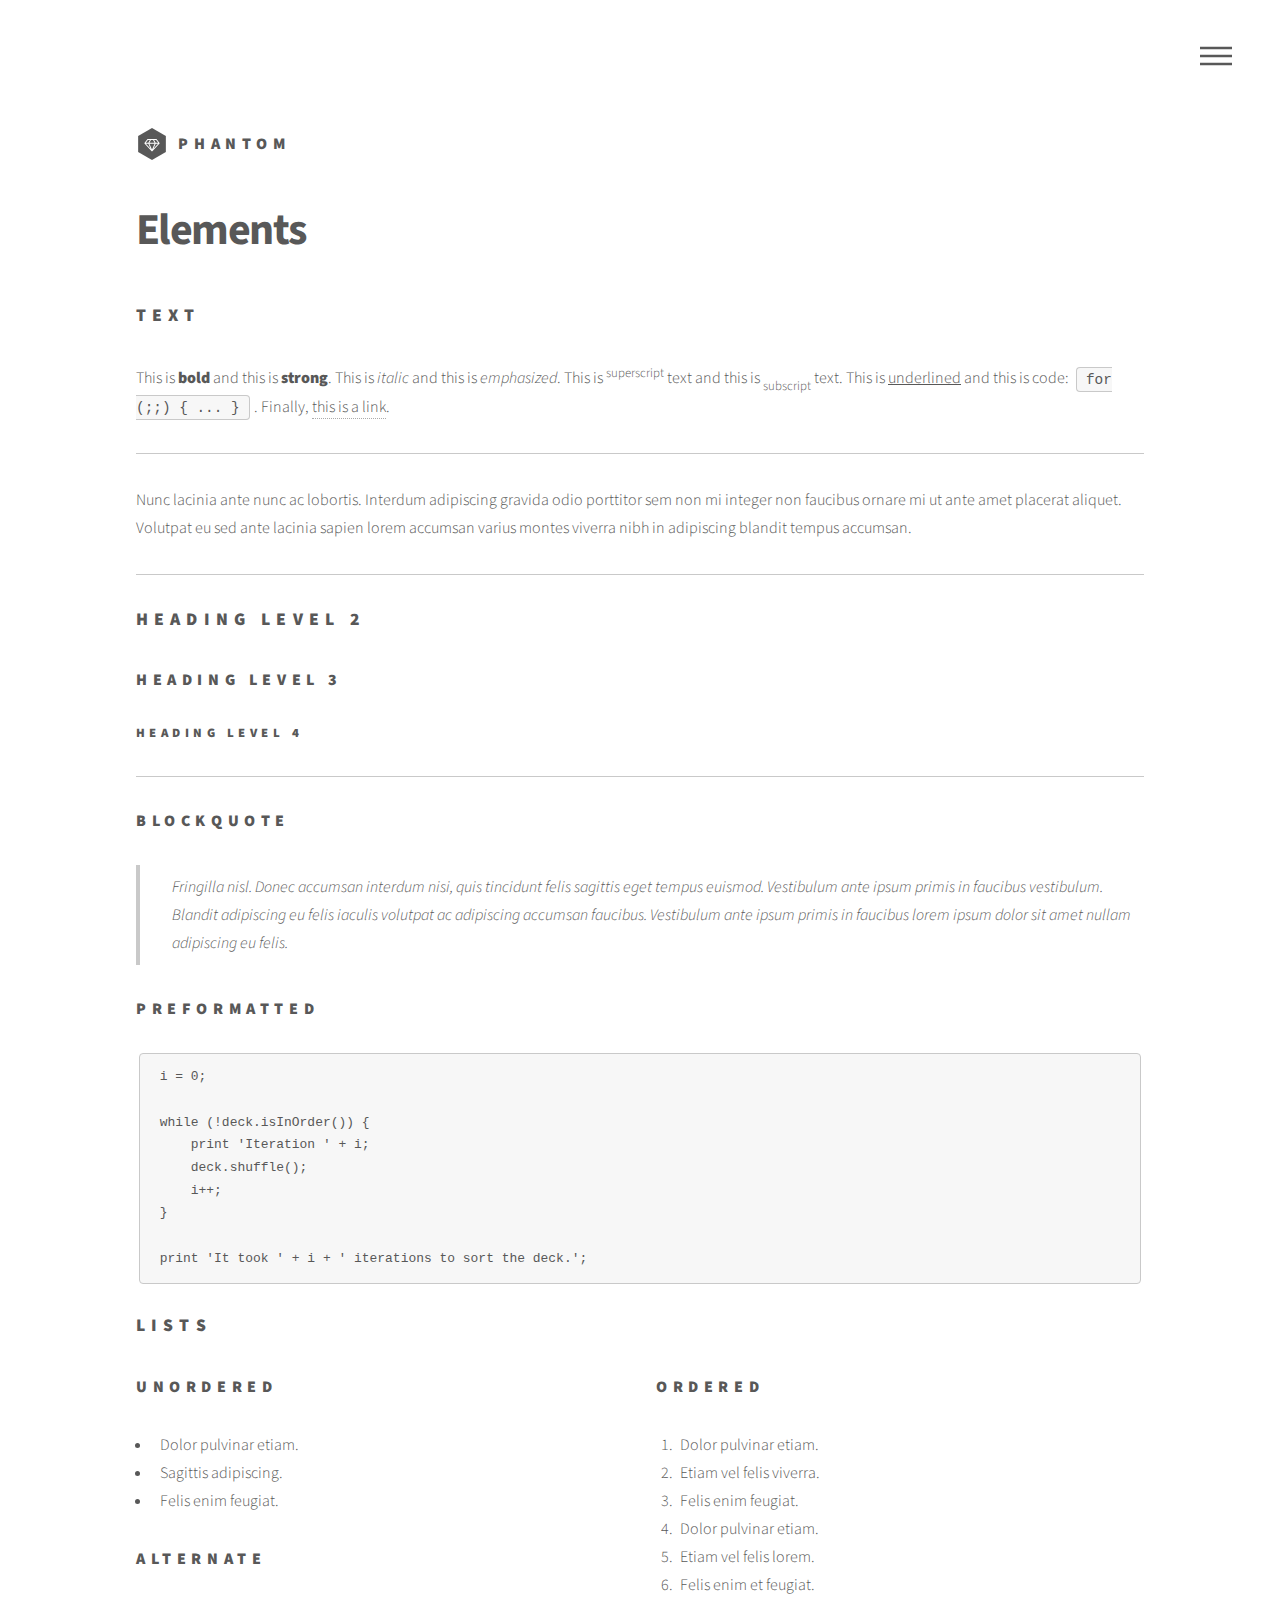
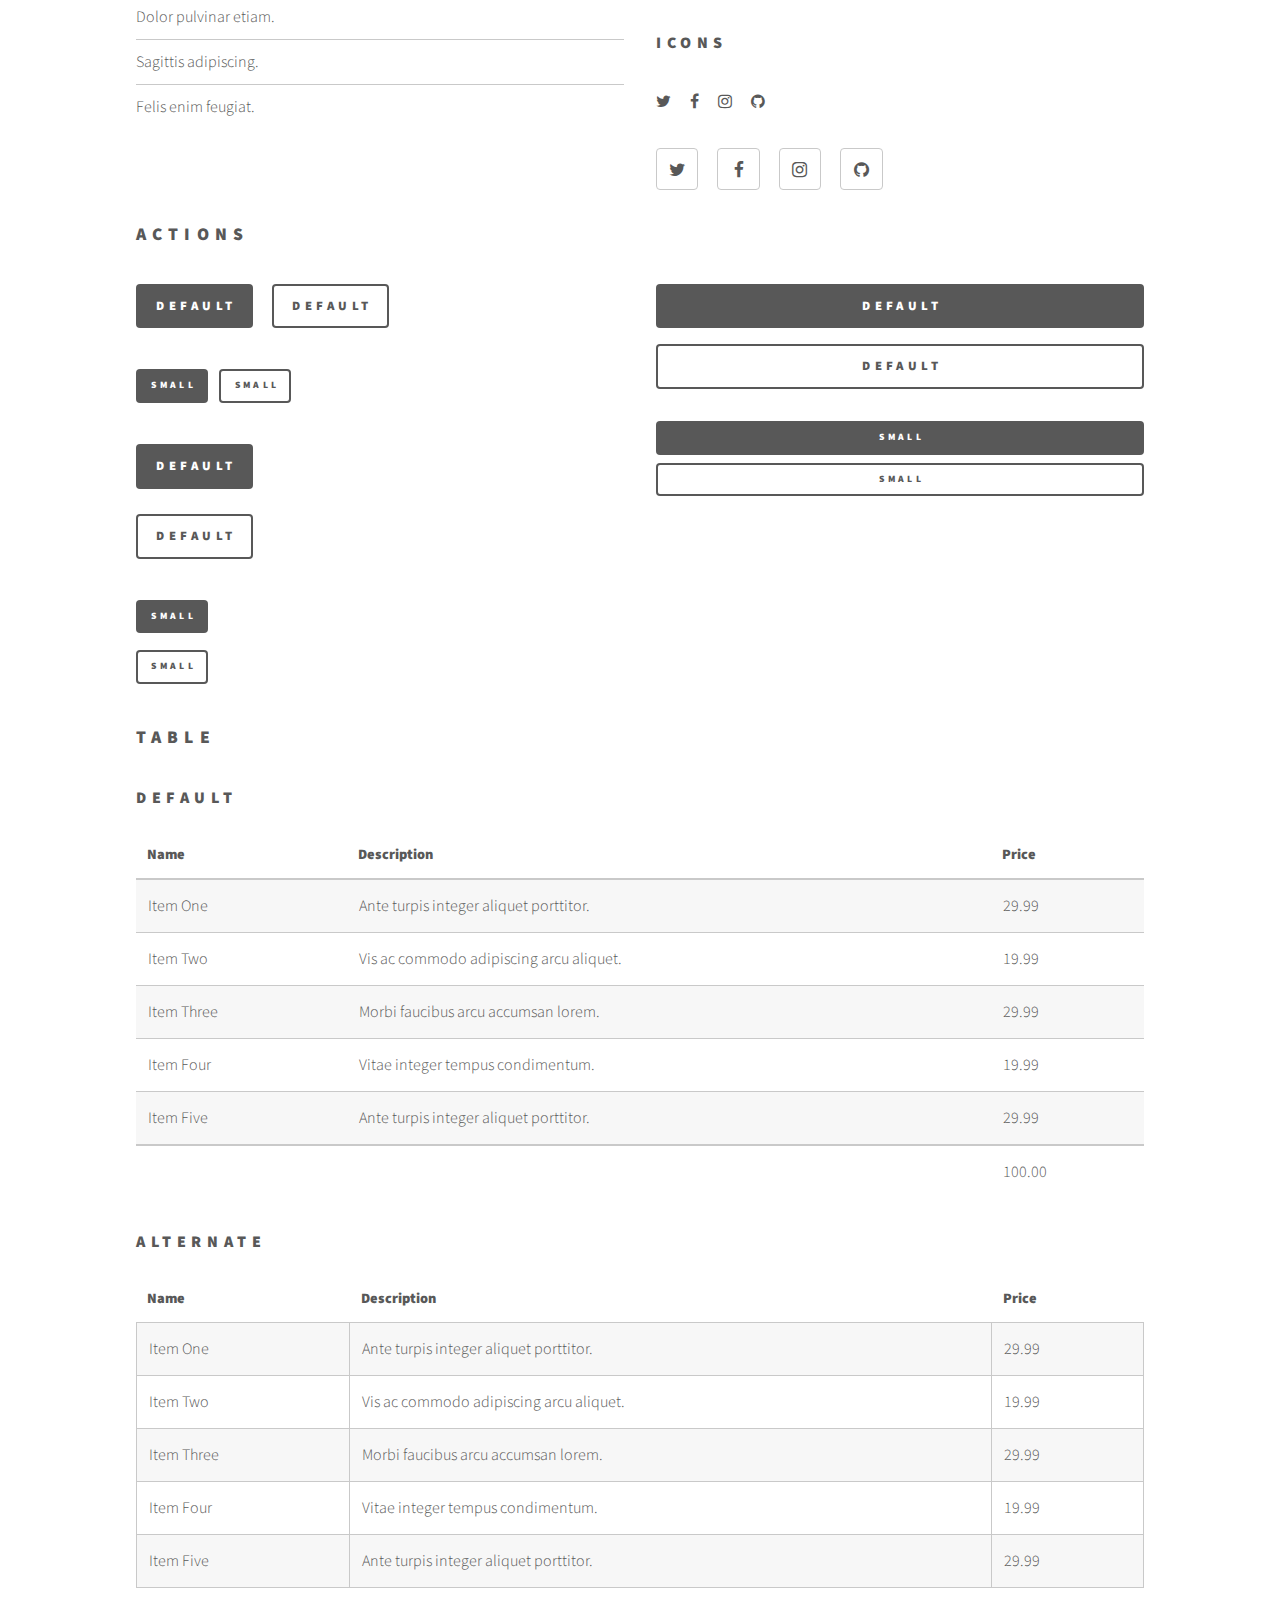
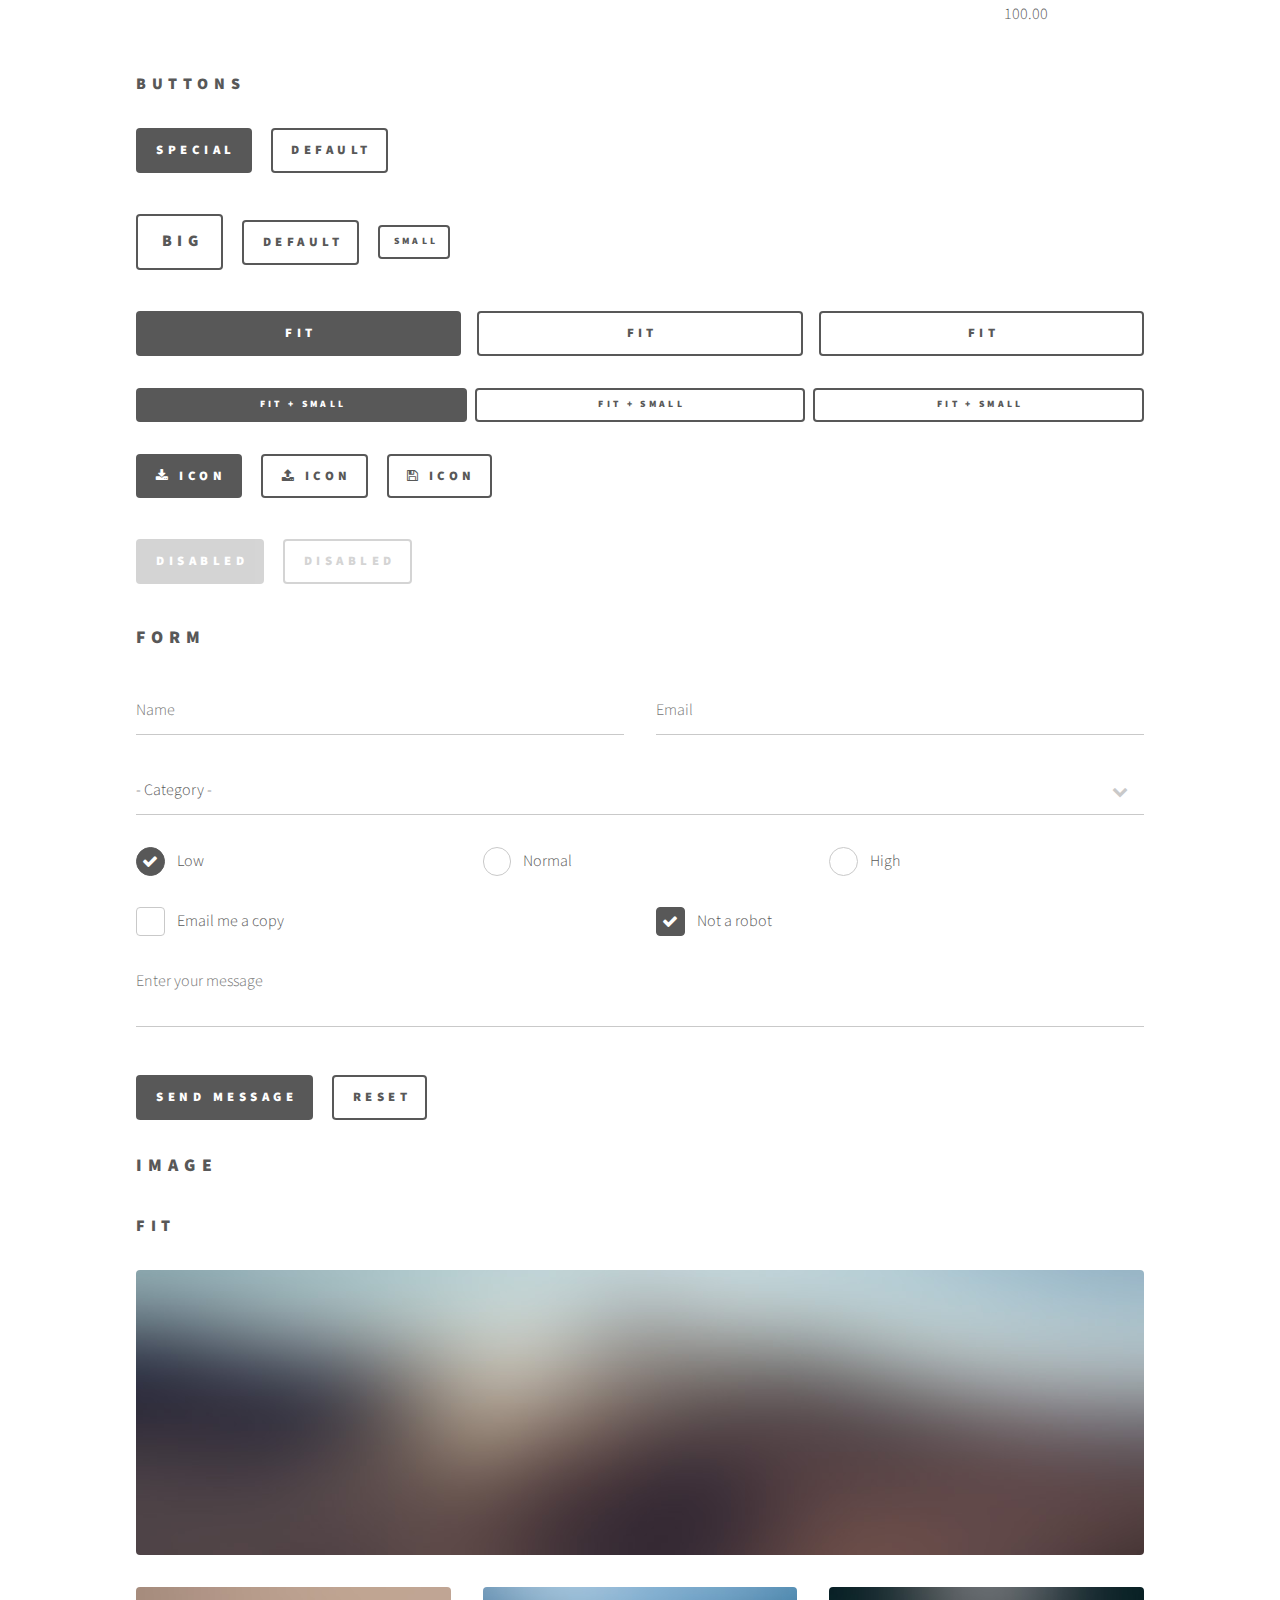
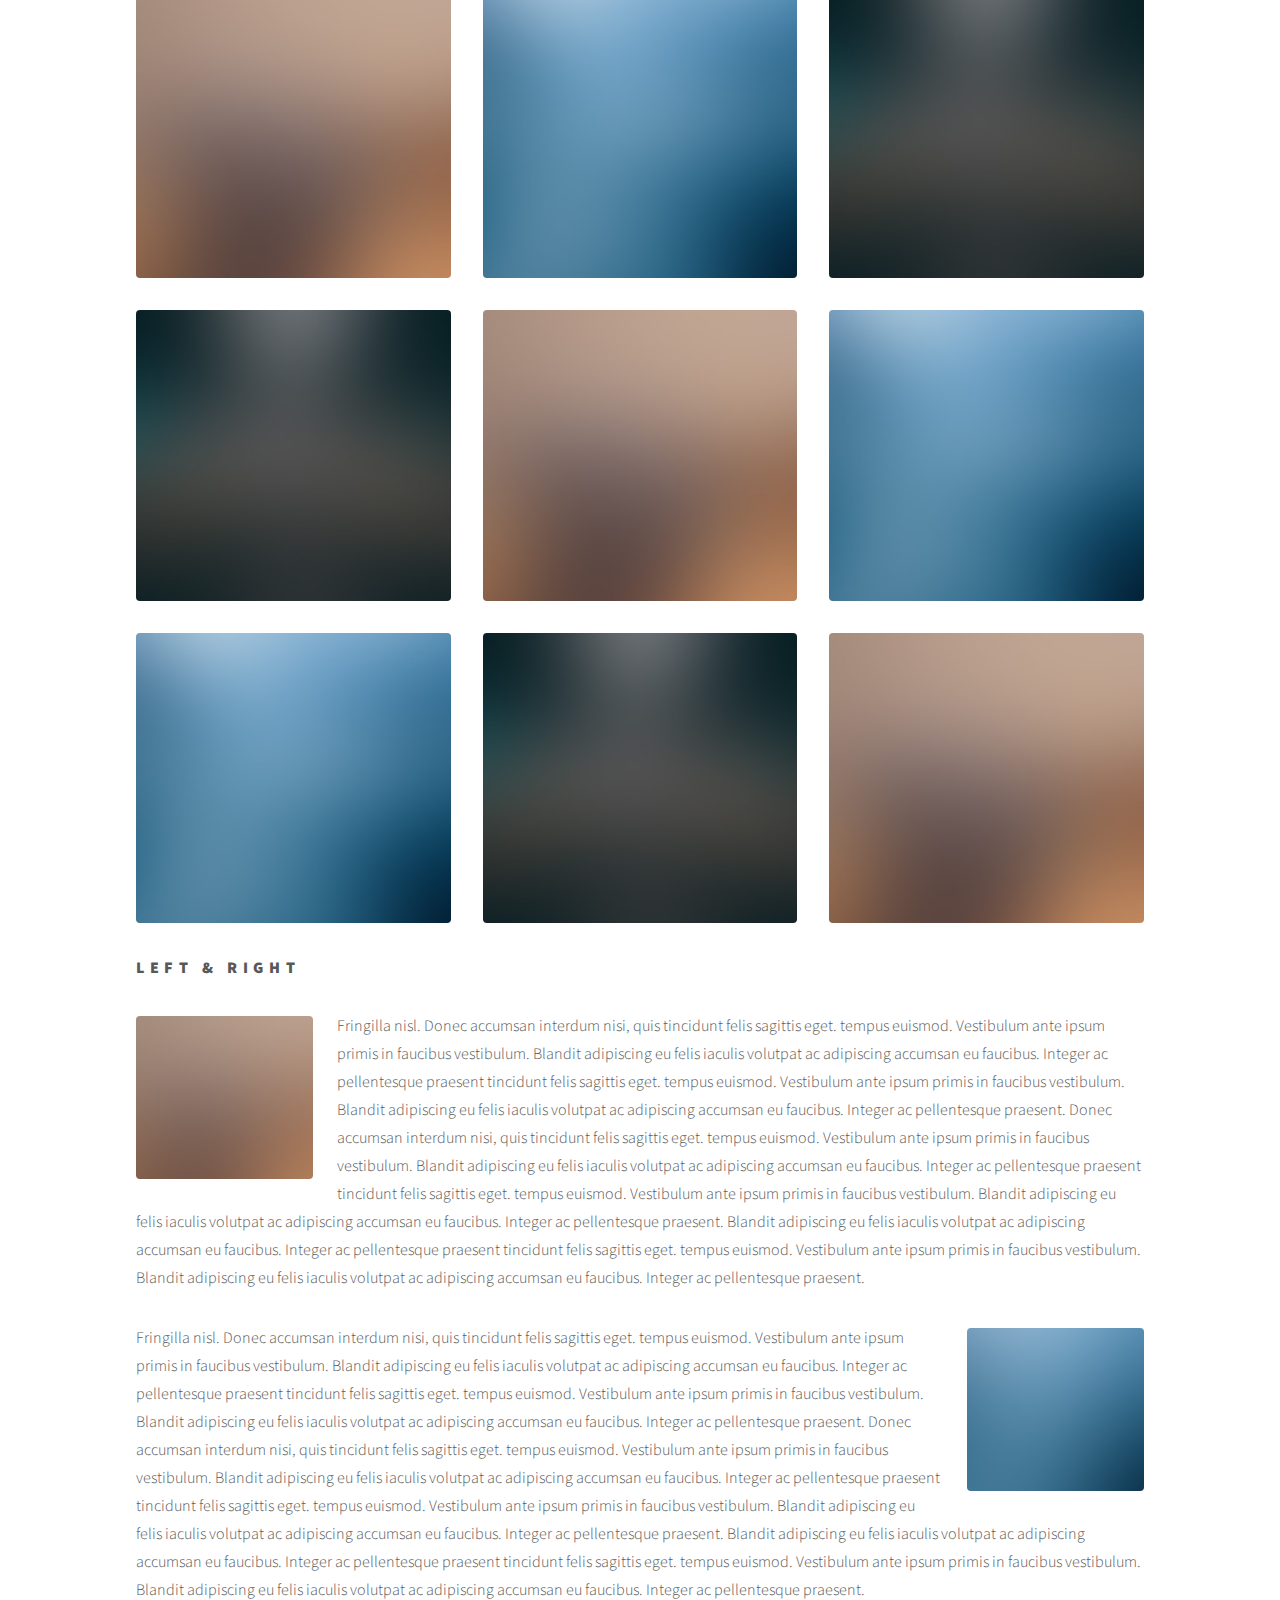
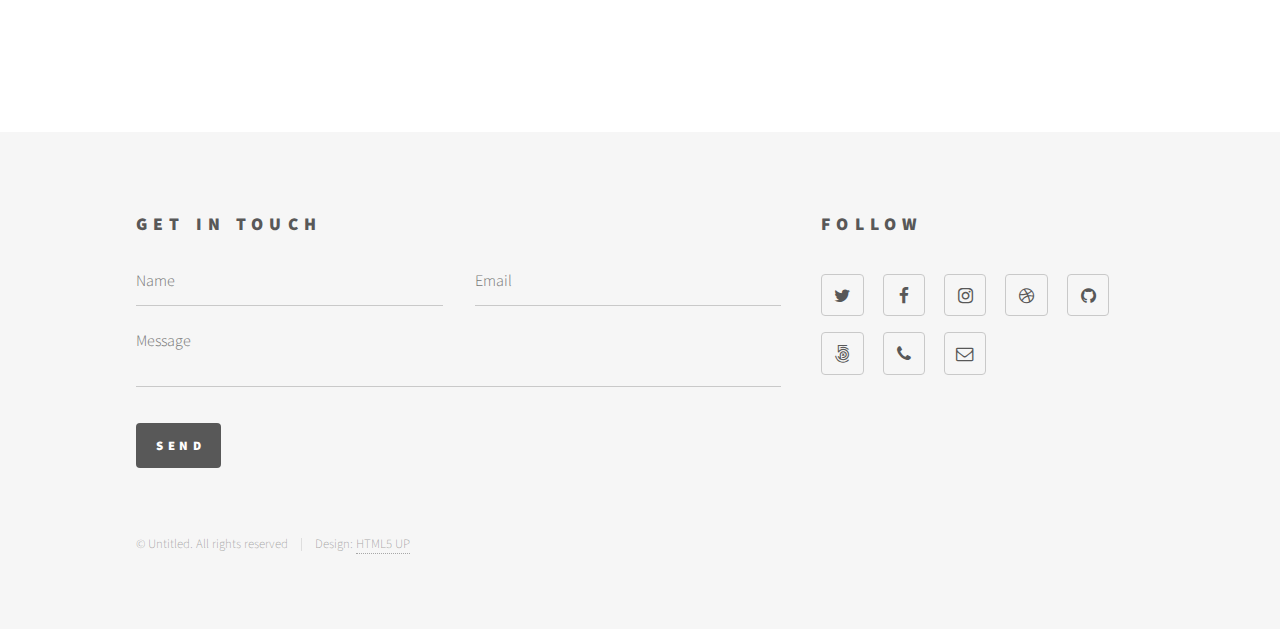
<file: elements.html>
<!DOCTYPE HTML>
<!--
	Phantom by HTML5 UP
	html5up.net | @ajlkn
	Free for personal and commercial use under the CCA 3.0 license (html5up.net/license)
-->
<html>
	<head>
		<title>Elements - Phantom by HTML5 UP</title>
		<meta charset="utf-8" />
		<meta name="viewport" content="width=device-width, initial-scale=1" />
		<!--[if lte IE 8]><script src="assets/js/ie/html5shiv.js"></script><![endif]-->
		<link rel="stylesheet" href="assets/css/main.css" />
		<!--[if lte IE 9]><link rel="stylesheet" href="assets/css/ie9.css" /><![endif]-->
		<!--[if lte IE 8]><link rel="stylesheet" href="assets/css/ie8.css" /><![endif]-->
	</head>
	<body>
		<!-- Wrapper -->
			<div id="wrapper">

				<!-- Header -->
					<header id="header">
						<div class="inner">

							<!-- Logo -->
								<a href="index.html" class="logo">
									<span class="symbol"><img src="images/logo.svg" alt="" /></span><span class="title">Phantom</span>
								</a>

							<!-- Nav -->
								<nav>
									<ul>
										<li><a href="#menu">Menu</a></li>
									</ul>
								</nav>

						</div>
					</header>

				<!-- Menu -->
					<nav id="menu">
						<h2>Menu</h2>
						<ul>
							<li><a href="index.html">Home</a></li>
							<li><a href="generic.html">Ipsum veroeros</a></li>
							<li><a href="generic.html">Tempus etiam</a></li>
							<li><a href="generic.html">Consequat dolor</a></li>
							<li><a href="elements.html">Elements</a></li>
						</ul>
					</nav>

				<!-- Main -->
					<div id="main">
						<div class="inner">
							<h1>Elements</h1>

							<!-- Text -->
								<section>
									<h2>Text</h2>
									<p>This is <b>bold</b> and this is <strong>strong</strong>. This is <i>italic</i> and this is <em>emphasized</em>.
									This is <sup>superscript</sup> text and this is <sub>subscript</sub> text.
									This is <u>underlined</u> and this is code: <code>for (;;) { ... }</code>. Finally, <a href="#">this is a link</a>.</p>
									<hr />
									<p>Nunc lacinia ante nunc ac lobortis. Interdum adipiscing gravida odio porttitor sem non mi integer non faucibus ornare mi ut ante amet placerat aliquet. Volutpat eu sed ante lacinia sapien lorem accumsan varius montes viverra nibh in adipiscing blandit tempus accumsan.</p>
									<hr />
									<h2>Heading Level 2</h2>
									<h3>Heading Level 3</h3>
									<h4>Heading Level 4</h4>
									<hr />
									<h3>Blockquote</h3>
									<blockquote>Fringilla nisl. Donec accumsan interdum nisi, quis tincidunt felis sagittis eget tempus euismod. Vestibulum ante ipsum primis in faucibus vestibulum. Blandit adipiscing eu felis iaculis volutpat ac adipiscing accumsan faucibus. Vestibulum ante ipsum primis in faucibus lorem ipsum dolor sit amet nullam adipiscing eu felis.</blockquote>
									<h3>Preformatted</h3>
									<pre><code>i = 0;

while (!deck.isInOrder()) {
    print 'Iteration ' + i;
    deck.shuffle();
    i++;
}

print 'It took ' + i + ' iterations to sort the deck.';</code></pre>
								</section>

							<!-- Lists -->
								<section>
									<h2>Lists</h2>
									<div class="row">
										<div class="6u 12u$(medium)">
											<h3>Unordered</h3>
											<ul>
												<li>Dolor pulvinar etiam.</li>
												<li>Sagittis adipiscing.</li>
												<li>Felis enim feugiat.</li>
											</ul>
											<h3>Alternate</h3>
											<ul class="alt">
												<li>Dolor pulvinar etiam.</li>
												<li>Sagittis adipiscing.</li>
												<li>Felis enim feugiat.</li>
											</ul>
										</div>
										<div class="6u$ 12u$(medium)">
											<h3>Ordered</h3>
											<ol>
												<li>Dolor pulvinar etiam.</li>
												<li>Etiam vel felis viverra.</li>
												<li>Felis enim feugiat.</li>
												<li>Dolor pulvinar etiam.</li>
												<li>Etiam vel felis lorem.</li>
												<li>Felis enim et feugiat.</li>
											</ol>
											<h3>Icons</h3>
											<ul class="icons">
												<li><a href="#" class="icon style1 fa-twitter"><span class="label">Twitter</span></a></li>
												<li><a href="#" class="icon style1 fa-facebook"><span class="label">Facebook</span></a></li>
												<li><a href="#" class="icon style1 fa-instagram"><span class="label">Instagram</span></a></li>
												<li><a href="#" class="icon style1 fa-github"><span class="label">Github</span></a></li>
											</ul>
											<ul class="icons">
												<li><a href="#" class="icon style2 fa-twitter"><span class="label">Twitter</span></a></li>
												<li><a href="#" class="icon style2 fa-facebook"><span class="label">Facebook</span></a></li>
												<li><a href="#" class="icon style2 fa-instagram"><span class="label">Instagram</span></a></li>
												<li><a href="#" class="icon style2 fa-github"><span class="label">Github</span></a></li>
											</ul>
										</div>
									</div>
									<h2>Actions</h2>
									<div class="row">
										<div class="6u 12u$(medium)">
											<ul class="actions">
												<li><a href="#" class="button special">Default</a></li>
												<li><a href="#" class="button">Default</a></li>
											</ul>
											<ul class="actions small">
												<li><a href="#" class="button special small">Small</a></li>
												<li><a href="#" class="button small">Small</a></li>
											</ul>
											<ul class="actions vertical">
												<li><a href="#" class="button special">Default</a></li>
												<li><a href="#" class="button">Default</a></li>
											</ul>
											<ul class="actions vertical small">
												<li><a href="#" class="button special small">Small</a></li>
												<li><a href="#" class="button small">Small</a></li>
											</ul>
										</div>
										<div class="6u 12u$(medium)">
											<ul class="actions vertical">
												<li><a href="#" class="button special fit">Default</a></li>
												<li><a href="#" class="button fit">Default</a></li>
											</ul>
											<ul class="actions vertical small">
												<li><a href="#" class="button special small fit">Small</a></li>
												<li><a href="#" class="button small fit">Small</a></li>
											</ul>
										</div>
									</div>
								</section>

							<!-- Table -->
								<section>
									<h2>Table</h2>
									<h3>Default</h3>
									<div class="table-wrapper">
										<table>
											<thead>
												<tr>
													<th>Name</th>
													<th>Description</th>
													<th>Price</th>
												</tr>
											</thead>
											<tbody>
												<tr>
													<td>Item One</td>
													<td>Ante turpis integer aliquet porttitor.</td>
													<td>29.99</td>
												</tr>
												<tr>
													<td>Item Two</td>
													<td>Vis ac commodo adipiscing arcu aliquet.</td>
													<td>19.99</td>
												</tr>
												<tr>
													<td>Item Three</td>
													<td> Morbi faucibus arcu accumsan lorem.</td>
													<td>29.99</td>
												</tr>
												<tr>
													<td>Item Four</td>
													<td>Vitae integer tempus condimentum.</td>
													<td>19.99</td>
												</tr>
												<tr>
													<td>Item Five</td>
													<td>Ante turpis integer aliquet porttitor.</td>
													<td>29.99</td>
												</tr>
											</tbody>
											<tfoot>
												<tr>
													<td colspan="2"></td>
													<td>100.00</td>
												</tr>
											</tfoot>
										</table>
									</div>

									<h3>Alternate</h3>
									<div class="table-wrapper">
										<table class="alt">
											<thead>
												<tr>
													<th>Name</th>
													<th>Description</th>
													<th>Price</th>
												</tr>
											</thead>
											<tbody>
												<tr>
													<td>Item One</td>
													<td>Ante turpis integer aliquet porttitor.</td>
													<td>29.99</td>
												</tr>
												<tr>
													<td>Item Two</td>
													<td>Vis ac commodo adipiscing arcu aliquet.</td>
													<td>19.99</td>
												</tr>
												<tr>
													<td>Item Three</td>
													<td> Morbi faucibus arcu accumsan lorem.</td>
													<td>29.99</td>
												</tr>
												<tr>
													<td>Item Four</td>
													<td>Vitae integer tempus condimentum.</td>
													<td>19.99</td>
												</tr>
												<tr>
													<td>Item Five</td>
													<td>Ante turpis integer aliquet porttitor.</td>
													<td>29.99</td>
												</tr>
											</tbody>
											<tfoot>
												<tr>
													<td colspan="2"></td>
													<td>100.00</td>
												</tr>
											</tfoot>
										</table>
									</div>
								</section>

							<!-- Buttons -->
								<section>
									<h3>Buttons</h3>
									<ul class="actions">
										<li><a href="#" class="button special">Special</a></li>
										<li><a href="#" class="button">Default</a></li>
									</ul>
									<ul class="actions">
										<li><a href="#" class="button big">Big</a></li>
										<li><a href="#" class="button">Default</a></li>
										<li><a href="#" class="button small">Small</a></li>
									</ul>
									<ul class="actions fit">
										<li><a href="#" class="button special fit">Fit</a></li>
										<li><a href="#" class="button fit">Fit</a></li>
										<li><a href="#" class="button fit">Fit</a></li>
									</ul>
									<ul class="actions fit small">
										<li><a href="#" class="button special fit small">Fit + Small</a></li>
										<li><a href="#" class="button fit small">Fit + Small</a></li>
										<li><a href="#" class="button fit small">Fit + Small</a></li>
									</ul>
									<ul class="actions">
										<li><a href="#" class="button special icon fa-download">Icon</a></li>
										<li><a href="#" class="button icon fa-upload">Icon</a></li>
										<li><a href="#" class="button icon fa-save">Icon</a></li>
									</ul>
									<ul class="actions">
										<li><span class="button special disabled">Disabled</span></li>
										<li><span class="button disabled">Disabled</span></li>
									</ul>
								</section>

							<!-- Form -->
								<section>
									<h2>Form</h2>
									<form method="post" action="#">
										<div class="row uniform">
											<div class="6u 12u$(xsmall)">
												<input type="text" name="demo-name" id="demo-name" value="" placeholder="Name" />
											</div>
											<div class="6u$ 12u$(xsmall)">
												<input type="email" name="demo-email" id="demo-email" value="" placeholder="Email" />
											</div>
											<div class="12u$">
												<div class="select-wrapper">
													<select name="demo-category" id="demo-category">
														<option value="">- Category -</option>
														<option value="1">Manufacturing</option>
														<option value="1">Shipping</option>
														<option value="1">Administration</option>
														<option value="1">Human Resources</option>
													</select>
												</div>
											</div>
											<div class="4u 12u$(small)">
												<input type="radio" id="demo-priority-low" name="demo-priority" checked>
												<label for="demo-priority-low">Low</label>
											</div>
											<div class="4u 12u$(small)">
												<input type="radio" id="demo-priority-normal" name="demo-priority">
												<label for="demo-priority-normal">Normal</label>
											</div>
											<div class="4u$ 12u$(small)">
												<input type="radio" id="demo-priority-high" name="demo-priority">
												<label for="demo-priority-high">High</label>
											</div>
											<div class="6u 12u$(small)">
												<input type="checkbox" id="demo-copy" name="demo-copy">
												<label for="demo-copy">Email me a copy</label>
											</div>
											<div class="6u$ 12u$(small)">
												<input type="checkbox" id="demo-human" name="demo-human" checked>
												<label for="demo-human">Not a robot</label>
											</div>
											<div class="12u$">
												<textarea name="demo-message" id="demo-message" placeholder="Enter your message" rows="6"></textarea>
											</div>
											<div class="12u$">
												<ul class="actions">
													<li><input type="submit" value="Send Message" class="special" /></li>
													<li><input type="reset" value="Reset" /></li>
												</ul>
											</div>
										</div>
									</form>
								</section>

							<!-- Image -->
								<section>
									<h2>Image</h2>
									<h3>Fit</h3>
									<div class="box alt">
										<div class="row uniform">
											<div class="12u$"><span class="image fit"><img src="images/pic13.jpg" alt="" /></span></div>
											<div class="4u"><span class="image fit"><img src="images/pic01.jpg" alt="" /></span></div>
											<div class="4u"><span class="image fit"><img src="images/pic02.jpg" alt="" /></span></div>
											<div class="4u$"><span class="image fit"><img src="images/pic03.jpg" alt="" /></span></div>
											<div class="4u"><span class="image fit"><img src="images/pic03.jpg" alt="" /></span></div>
											<div class="4u"><span class="image fit"><img src="images/pic01.jpg" alt="" /></span></div>
											<div class="4u$"><span class="image fit"><img src="images/pic02.jpg" alt="" /></span></div>
											<div class="4u"><span class="image fit"><img src="images/pic02.jpg" alt="" /></span></div>
											<div class="4u"><span class="image fit"><img src="images/pic03.jpg" alt="" /></span></div>
											<div class="4u$"><span class="image fit"><img src="images/pic01.jpg" alt="" /></span></div>
										</div>
									</div>
									<h3>Left &amp; Right</h3>
									<p><span class="image left"><img src="images/pic14.jpg" alt="" /></span>Fringilla nisl. Donec accumsan interdum nisi, quis tincidunt felis sagittis eget. tempus euismod. Vestibulum ante ipsum primis in faucibus vestibulum. Blandit adipiscing eu felis iaculis volutpat ac adipiscing accumsan eu faucibus. Integer ac pellentesque praesent tincidunt felis sagittis eget. tempus euismod. Vestibulum ante ipsum primis in faucibus vestibulum. Blandit adipiscing eu felis iaculis volutpat ac adipiscing accumsan eu faucibus. Integer ac pellentesque praesent. Donec accumsan interdum nisi, quis tincidunt felis sagittis eget. tempus euismod. Vestibulum ante ipsum primis in faucibus vestibulum. Blandit adipiscing eu felis iaculis volutpat ac adipiscing accumsan eu faucibus. Integer ac pellentesque praesent tincidunt felis sagittis eget. tempus euismod. Vestibulum ante ipsum primis in faucibus vestibulum. Blandit adipiscing eu felis iaculis volutpat ac adipiscing accumsan eu faucibus. Integer ac pellentesque praesent. Blandit adipiscing eu felis iaculis volutpat ac adipiscing accumsan eu faucibus. Integer ac pellentesque praesent tincidunt felis sagittis eget. tempus euismod. Vestibulum ante ipsum primis in faucibus vestibulum. Blandit adipiscing eu felis iaculis volutpat ac adipiscing accumsan eu faucibus. Integer ac pellentesque praesent.</p>
									<p><span class="image right"><img src="images/pic15.jpg" alt="" /></span>Fringilla nisl. Donec accumsan interdum nisi, quis tincidunt felis sagittis eget. tempus euismod. Vestibulum ante ipsum primis in faucibus vestibulum. Blandit adipiscing eu felis iaculis volutpat ac adipiscing accumsan eu faucibus. Integer ac pellentesque praesent tincidunt felis sagittis eget. tempus euismod. Vestibulum ante ipsum primis in faucibus vestibulum. Blandit adipiscing eu felis iaculis volutpat ac adipiscing accumsan eu faucibus. Integer ac pellentesque praesent. Donec accumsan interdum nisi, quis tincidunt felis sagittis eget. tempus euismod. Vestibulum ante ipsum primis in faucibus vestibulum. Blandit adipiscing eu felis iaculis volutpat ac adipiscing accumsan eu faucibus. Integer ac pellentesque praesent tincidunt felis sagittis eget. tempus euismod. Vestibulum ante ipsum primis in faucibus vestibulum. Blandit adipiscing eu felis iaculis volutpat ac adipiscing accumsan eu faucibus. Integer ac pellentesque praesent. Blandit adipiscing eu felis iaculis volutpat ac adipiscing accumsan eu faucibus. Integer ac pellentesque praesent tincidunt felis sagittis eget. tempus euismod. Vestibulum ante ipsum primis in faucibus vestibulum. Blandit adipiscing eu felis iaculis volutpat ac adipiscing accumsan eu faucibus. Integer ac pellentesque praesent.</p>
								</section>

						</div>
					</div>

				<!-- Footer -->
					<footer id="footer">
						<div class="inner">
							<section>
								<h2>Get in touch</h2>
								<form method="post" action="#">
									<div class="field half first">
										<input type="text" name="name" id="name" placeholder="Name" />
									</div>
									<div class="field half">
										<input type="email" name="email" id="email" placeholder="Email" />
									</div>
									<div class="field">
										<textarea name="message" id="message" placeholder="Message"></textarea>
									</div>
									<ul class="actions">
										<li><input type="submit" value="Send" class="special" /></li>
									</ul>
								</form>
							</section>
							<section>
								<h2>Follow</h2>
								<ul class="icons">
									<li><a href="#" class="icon style2 fa-twitter"><span class="label">Twitter</span></a></li>
									<li><a href="#" class="icon style2 fa-facebook"><span class="label">Facebook</span></a></li>
									<li><a href="#" class="icon style2 fa-instagram"><span class="label">Instagram</span></a></li>
									<li><a href="#" class="icon style2 fa-dribbble"><span class="label">Dribbble</span></a></li>
									<li><a href="#" class="icon style2 fa-github"><span class="label">GitHub</span></a></li>
									<li><a href="#" class="icon style2 fa-500px"><span class="label">500px</span></a></li>
									<li><a href="#" class="icon style2 fa-phone"><span class="label">Phone</span></a></li>
									<li><a href="#" class="icon style2 fa-envelope-o"><span class="label">Email</span></a></li>
								</ul>
							</section>
							<ul class="copyright">
								<li>&copy; Untitled. All rights reserved</li><li>Design: <a href="http://html5up.net">HTML5 UP</a></li>
							</ul>
						</div>
					</footer>

			</div>

		<!-- Scripts -->
			<script src="assets/js/jquery.min.js"></script>
			<script src="assets/js/skel.min.js"></script>
			<script src="assets/js/util.js"></script>
			<!--[if lte IE 8]><script src="assets/js/ie/respond.min.js"></script><![endif]-->
			<script src="assets/js/main.js"></script>

	</body>
</html>
</file>
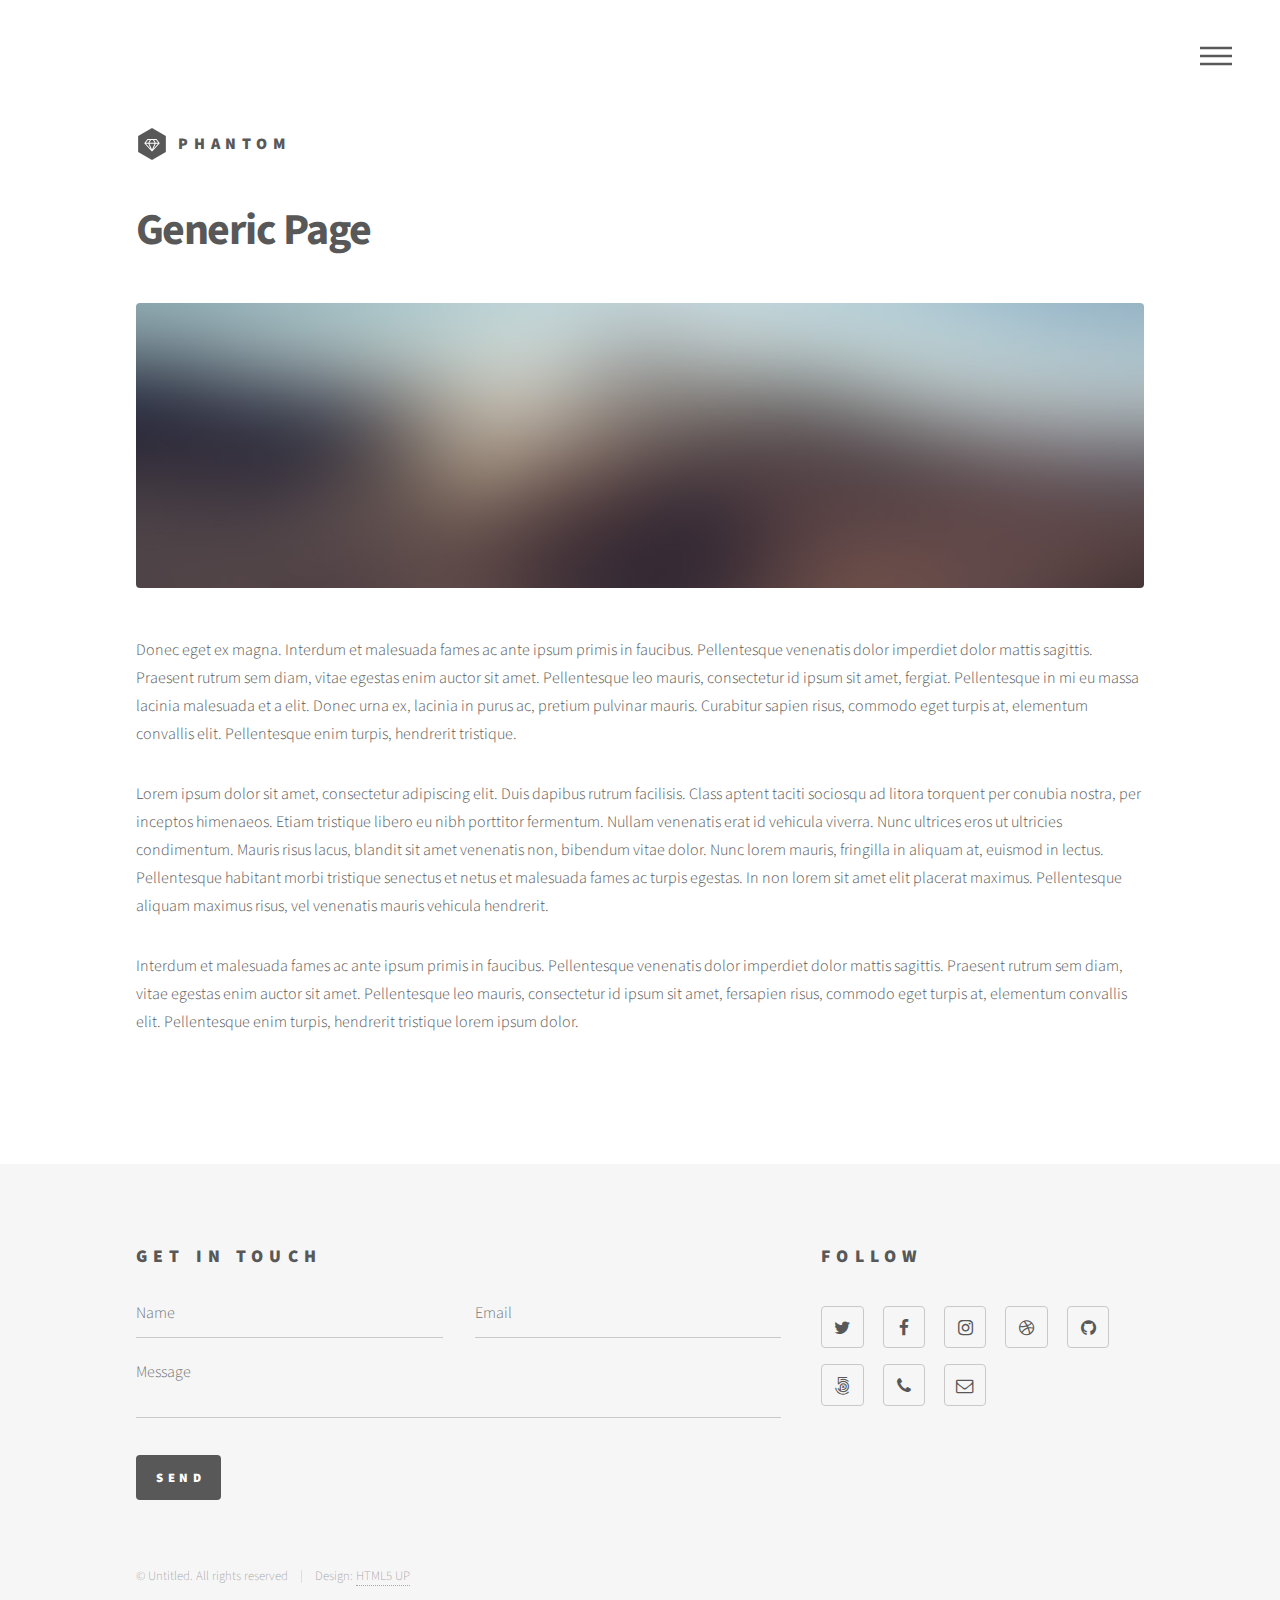
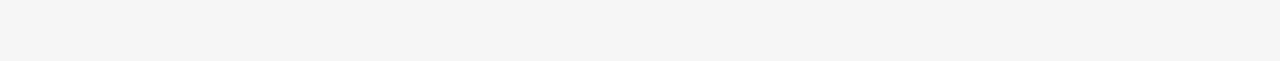
<file: generic.html>
<!DOCTYPE HTML>
<!--
	Phantom by HTML5 UP
	html5up.net | @ajlkn
	Free for personal and commercial use under the CCA 3.0 license (html5up.net/license)
-->
<html>
	<head>
		<title>Generic - Phantom by HTML5 UP</title>
		<meta charset="utf-8" />
		<meta name="viewport" content="width=device-width, initial-scale=1" />
		<!--[if lte IE 8]><script src="assets/js/ie/html5shiv.js"></script><![endif]-->
		<link rel="stylesheet" href="assets/css/main.css" />
		<!--[if lte IE 9]><link rel="stylesheet" href="assets/css/ie9.css" /><![endif]-->
		<!--[if lte IE 8]><link rel="stylesheet" href="assets/css/ie8.css" /><![endif]-->
	</head>
	<body>
		<!-- Wrapper -->
			<div id="wrapper">

				<!-- Header -->
					<header id="header">
						<div class="inner">

							<!-- Logo -->
								<a href="index.html" class="logo">
									<span class="symbol"><img src="images/logo.svg" alt="" /></span><span class="title">Phantom</span>
								</a>

							<!-- Nav -->
								<nav>
									<ul>
										<li><a href="#menu">Menu</a></li>
									</ul>
								</nav>

						</div>
					</header>

				<!-- Menu -->
					<nav id="menu">
						<h2>Menu</h2>
						<ul>
							<li><a href="index.html">Home</a></li>
							<li><a href="generic.html">Ipsum veroeros</a></li>
							<li><a href="generic.html">Tempus etiam</a></li>
							<li><a href="generic.html">Consequat dolor</a></li>
							<li><a href="elements.html">Elements</a></li>
						</ul>
					</nav>

				<!-- Main -->
					<div id="main">
						<div class="inner">
							<h1>Generic Page</h1>
							<span class="image main"><img src="images/pic13.jpg" alt="" /></span>
							<p>Donec eget ex magna. Interdum et malesuada fames ac ante ipsum primis in faucibus. Pellentesque venenatis dolor imperdiet dolor mattis sagittis. Praesent rutrum sem diam, vitae egestas enim auctor sit amet. Pellentesque leo mauris, consectetur id ipsum sit amet, fergiat. Pellentesque in mi eu massa lacinia malesuada et a elit. Donec urna ex, lacinia in purus ac, pretium pulvinar mauris. Curabitur sapien risus, commodo eget turpis at, elementum convallis elit. Pellentesque enim turpis, hendrerit tristique.</p>
							<p>Lorem ipsum dolor sit amet, consectetur adipiscing elit. Duis dapibus rutrum facilisis. Class aptent taciti sociosqu ad litora torquent per conubia nostra, per inceptos himenaeos. Etiam tristique libero eu nibh porttitor fermentum. Nullam venenatis erat id vehicula viverra. Nunc ultrices eros ut ultricies condimentum. Mauris risus lacus, blandit sit amet venenatis non, bibendum vitae dolor. Nunc lorem mauris, fringilla in aliquam at, euismod in lectus. Pellentesque habitant morbi tristique senectus et netus et malesuada fames ac turpis egestas. In non lorem sit amet elit placerat maximus. Pellentesque aliquam maximus risus, vel venenatis mauris vehicula hendrerit.</p>
							<p>Interdum et malesuada fames ac ante ipsum primis in faucibus. Pellentesque venenatis dolor imperdiet dolor mattis sagittis. Praesent rutrum sem diam, vitae egestas enim auctor sit amet. Pellentesque leo mauris, consectetur id ipsum sit amet, fersapien risus, commodo eget turpis at, elementum convallis elit. Pellentesque enim turpis, hendrerit tristique lorem ipsum dolor.</p>
						</div>
					</div>

				<!-- Footer -->
					<footer id="footer">
						<div class="inner">
							<section>
								<h2>Get in touch</h2>
								<form method="post" action="#">
									<div class="field half first">
										<input type="text" name="name" id="name" placeholder="Name" />
									</div>
									<div class="field half">
										<input type="email" name="email" id="email" placeholder="Email" />
									</div>
									<div class="field">
										<textarea name="message" id="message" placeholder="Message"></textarea>
									</div>
									<ul class="actions">
										<li><input type="submit" value="Send" class="special" /></li>
									</ul>
								</form>
							</section>
							<section>
								<h2>Follow</h2>
								<ul class="icons">
									<li><a href="#" class="icon style2 fa-twitter"><span class="label">Twitter</span></a></li>
									<li><a href="#" class="icon style2 fa-facebook"><span class="label">Facebook</span></a></li>
									<li><a href="#" class="icon style2 fa-instagram"><span class="label">Instagram</span></a></li>
									<li><a href="#" class="icon style2 fa-dribbble"><span class="label">Dribbble</span></a></li>
									<li><a href="#" class="icon style2 fa-github"><span class="label">GitHub</span></a></li>
									<li><a href="#" class="icon style2 fa-500px"><span class="label">500px</span></a></li>
									<li><a href="#" class="icon style2 fa-phone"><span class="label">Phone</span></a></li>
									<li><a href="#" class="icon style2 fa-envelope-o"><span class="label">Email</span></a></li>
								</ul>
							</section>
							<ul class="copyright">
								<li>&copy; Untitled. All rights reserved</li><li>Design: <a href="http://html5up.net">HTML5 UP</a></li>
							</ul>
						</div>
					</footer>

			</div>

		<!-- Scripts -->
			<script src="assets/js/jquery.min.js"></script>
			<script src="assets/js/skel.min.js"></script>
			<script src="assets/js/util.js"></script>
			<!--[if lte IE 8]><script src="assets/js/ie/respond.min.js"></script><![endif]-->
			<script src="assets/js/main.js"></script>

	</body>
</html>
</file>
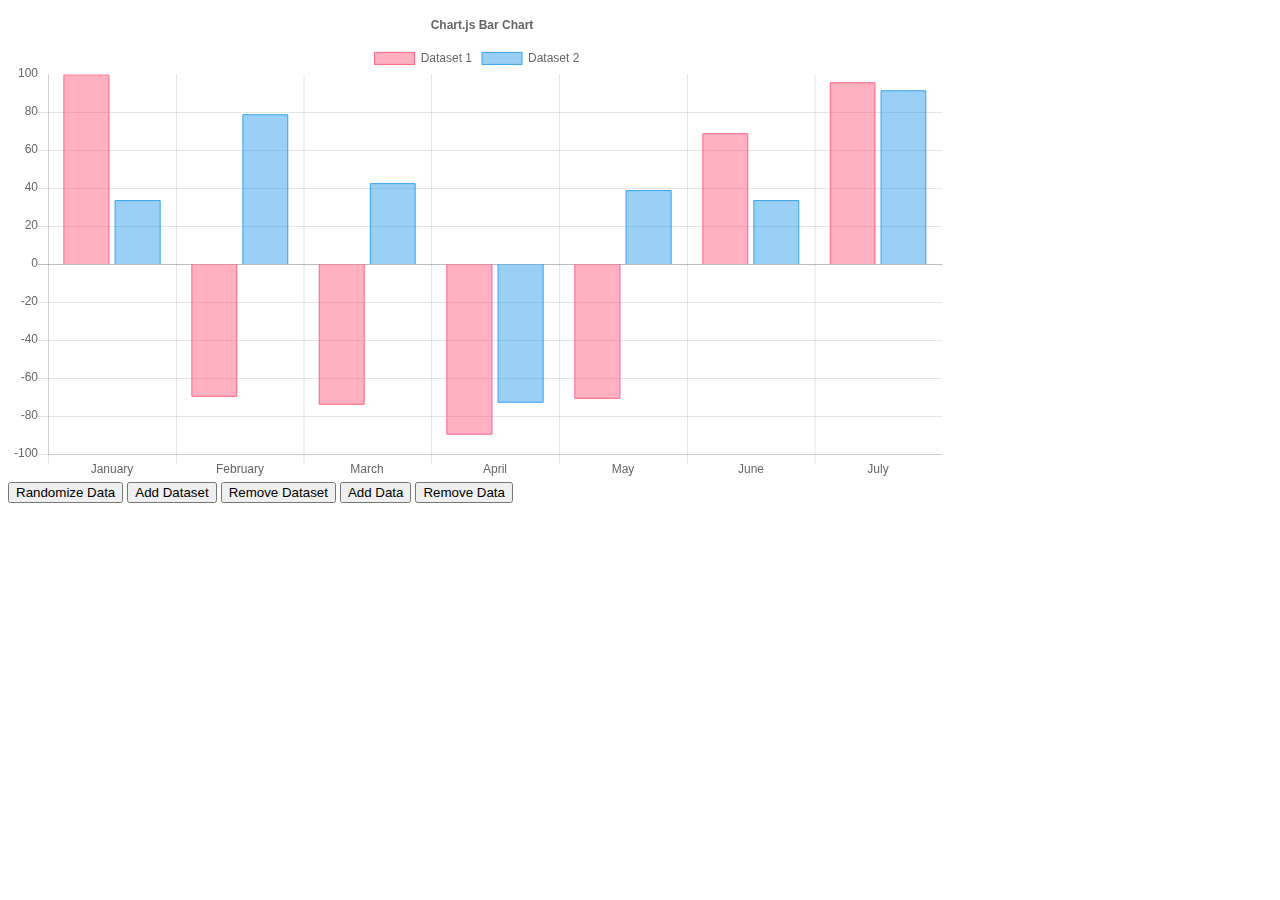
<file: verticle.html>
<!doctype html>
<html>

<head>
    <title>Bar Chart</title>
    <script src="verticle.js"></script>
    <script src="verticle2.js"></script>
    <style>
    canvas {
        -moz-user-select: none;
        -webkit-user-select: none;
        -ms-user-select: none;
    }
    </style>
</head>

<body>
    <div id="container" style="width: 75%;">
        <canvas id="canvas"></canvas>
    </div>
    <button id="randomizeData">Randomize Data</button>
    <button id="addDataset">Add Dataset</button>
    <button id="removeDataset">Remove Dataset</button>
    <button id="addData">Add Data</button>
    <button id="removeData">Remove Data</button>
    <script>
        var MONTHS = ["January", "February", "March", "April", "May", "June", "July", "August", "September", "October", "November", "December"];
        var color = Chart.helpers.color;
        var barChartData = {
            labels: ["January", "February", "March", "April", "May", "June", "July"],
            datasets: [{
                label: 'Dataset 1',
                backgroundColor: color(window.chartColors.red).alpha(0.5).rgbString(),
                borderColor: window.chartColors.red,
                borderWidth: 1,
                data: [
                    100,
                    randomScalingFactor(),
                    randomScalingFactor(),
                    randomScalingFactor(),
                    randomScalingFactor(),
                    randomScalingFactor(),
                    randomScalingFactor()
                ]
            }, {
                label: 'Dataset 2',
                backgroundColor: color(window.chartColors.blue).alpha(0.5).rgbString(),
                borderColor: window.chartColors.blue,
                borderWidth: 1,
                data: [
                    randomScalingFactor(),
                    randomScalingFactor(),
                    randomScalingFactor(),
                    randomScalingFactor(),
                    randomScalingFactor(),
                    randomScalingFactor(),
                    randomScalingFactor()
                ]
            }]

        };

        window.onload = function() {
            var ctx = document.getElementById("canvas").getContext("2d");
            window.myBar = new Chart(ctx, {
                type: 'bar',
                data: barChartData,
                options: {
                    responsive: true,
                    legend: {
                        position: 'top',
                    },
                    title: {
                        display: true,
                        text: 'Chart.js Bar Chart'
                    }
                }
            });

        };

        document.getElementById('randomizeData').addEventListener('click', function() {
            var zero = Math.random() < 0.2 ? true : false;
            barChartData.datasets.forEach(function(dataset) {
                dataset.data = dataset.data.map(function() {
                    return zero ? 0.0 : randomScalingFactor();
                });

            });
            window.myBar.update();
        });

        var colorNames = Object.keys(window.chartColors);
        document.getElementById('addDataset').addEventListener('click', function() {
            var colorName = colorNames[barChartData.datasets.length % colorNames.length];;
            var dsColor = window.chartColors[colorName];
            var newDataset = {
                label: 'Dataset ' + barChartData.datasets.length,
                backgroundColor: color(dsColor).alpha(0.5).rgbString(),
                borderColor: dsColor,
                borderWidth: 1,
                data: []
            };

            for (var index = 0; index < barChartData.labels.length; ++index) {
                newDataset.data.push(randomScalingFactor());
            }

            barChartData.datasets.push(newDataset);
            window.myBar.update();
        });

        document.getElementById('addData').addEventListener('click', function() {
            if (barChartData.datasets.length > 0) {
                var month = MONTHS[barChartData.labels.length % MONTHS.length];
                barChartData.labels.push(month);

                for (var index = 0; index < barChartData.datasets.length; ++index) {
                    //window.myBar.addData(randomScalingFactor(), index);
                    barChartData.datasets[index].data.push(randomScalingFactor());
                }

                window.myBar.update();
            }
        });

        document.getElementById('removeDataset').addEventListener('click', function() {
            barChartData.datasets.splice(0, 1);
            window.myBar.update();
        });

        document.getElementById('removeData').addEventListener('click', function() {
            barChartData.labels.splice(-1, 1); // remove the label first

            barChartData.datasets.forEach(function(dataset, datasetIndex) {
                dataset.data.pop();
            });

            window.myBar.update();
        });
    </script>
</body>

</html>
</file>
<file: assets/css/ie9.css>
/*
	Phantom by HTML5 UP
	html5up.net | @ajlkn
	Free for personal and commercial use under the CCA 3.0 license (html5up.net/license)
*/

/* Tiles */

	.tiles:after {
		content: '';
		display: block;
		clear: both;
	}

	.tiles article {
		float: left;
	}

		.tiles article > a {
			padding-top: 50%;
			margin-top: -1.75em;
		}

		body:not(.is-touch) .tiles article:hover > .image {
			-moz-transform: none;
			-webkit-transform: none;
			-ms-transform: none;
			transform: none;
		}

/* Footer */

	#footer > .inner section {
		float: left;
	}

	#footer > .inner .copyright {
		clear: both;
		padding-top: 4em;
	}
</file>
<file: assets/css/ie8.css>
/*
	Phantom by HTML5 UP
	html5up.net | @ajlkn
	Free for personal and commercial use under the CCA 3.0 license (html5up.net/license)
*/

/* Form */

	form .field {
		float: none !important;
		width: 100% !important;
		padding-left: 0 !important;
	}

/* Button */

	input[type="submit"],
	input[type="reset"],
	input[type="button"],
	button,
	.button {
		border: solid 2px #585858 !important;
	}

		input[type="submit"]:hover,
		input[type="reset"]:hover,
		input[type="button"]:hover,
		button:hover,
		.button:hover {
			border-color: #f2849e !important;
		}

		input[type="submit"].special,
		input[type="reset"].special,
		input[type="button"].special,
		button.special,
		.button.special {
			border: none !important;
		}

/* Tiles */

	.tiles article > .image:before, .tiles article > .image:after {
		display: none;
	}

/* Header */

	#header .logo .symbol {
		display: none;
	}

	#header nav ul li a[href="#menu"] {
		text-indent: 0;
		width: auto;
		font-size: 0.8em;
	}

		#header nav ul li a[href="#menu"]:before, #header nav ul li a[href="#menu"]:after {
			display: none;
		}

/* Footer */

	#footer > .inner section {
		width: 50%;
		margin-left: 3em;
	}

		#footer > .inner section:first-child {
			margin-left: 0;
			width: 40%;
		}
</file>
<file: assets/css/main.css>
@import url(font-awesome.min.css);
@import url("https://fonts.googleapis.com/css?family=Source+Sans+Pro:300,700,900");

/*
	Phantom by HTML5 UP
	html5up.net | @ajlkn
	Free for personal and commercial use under the CCA 3.0 license (html5up.net/license)
*/

/* Reset */

	html, body, div, span, applet, object, iframe, h1, h2, h3, h4, h5, h6, p, blockquote, pre, a, abbr, acronym, address, big, cite, code, del, dfn, em, img, ins, kbd, q, s, samp, small, strike, strong, sub, sup, tt, var, b, u, i, center, dl, dt, dd, ol, ul, li, fieldset, form, label, legend, table, caption, tbody, tfoot, thead, tr, th, td, article, aside, canvas, details, embed, figure, figcaption, footer, header, hgroup, menu, nav, output, ruby, section, summary, time, mark, audio, video {
		margin: 0;
		padding: 0;
		border: 0;
		font-size: 100%;
		font: inherit;
		vertical-align: baseline;
	}

	article, aside, details, figcaption, figure, footer, header, hgroup, menu, nav, section {
		display: block;
	}

	body {
		line-height: 1;
	}

	ol, ul {
		list-style: none;
	}

	blockquote, q {
		quotes: none;
	}

	blockquote:before, blockquote:after, q:before, q:after {
		content: '';
		content: none;
	}

	table {
		border-collapse: collapse;
		border-spacing: 0;
	}

	body {
		-webkit-text-size-adjust: none;
	}

/* Box Model */

	*, *:before, *:after {
		-moz-box-sizing: border-box;
		-webkit-box-sizing: border-box;
		box-sizing: border-box;
	}

/* Grid */

	.row {
		border-bottom: solid 1px transparent;
		-moz-box-sizing: border-box;
		-webkit-box-sizing: border-box;
		box-sizing: border-box;
	}

	.row > * {
		float: left;
		-moz-box-sizing: border-box;
		-webkit-box-sizing: border-box;
		box-sizing: border-box;
	}

	.row:after, .row:before {
		content: '';
		display: block;
		clear: both;
		height: 0;
	}

	.row.uniform > * > :first-child {
		margin-top: 0;
	}

	.row.uniform > * > :last-child {
		margin-bottom: 0;
	}

	.row.\30 \25 > * {
		padding: 0 0 0 0em;
	}

	.row.\30 \25 {
		margin: 0 0 -1px 0em;
	}

	.row.uniform.\30 \25 > * {
		padding: 0em 0 0 0em;
	}

	.row.uniform.\30 \25 {
		margin: 0em 0 -1px 0em;
	}

	.row > * {
		padding: 0 0 0 2em;
	}

	.row {
		margin: 0 0 -1px -2em;
	}

	.row.uniform > * {
		padding: 2em 0 0 2em;
	}

	.row.uniform {
		margin: -2em 0 -1px -2em;
	}

	.row.\32 00\25 > * {
		padding: 0 0 0 4em;
	}

	.row.\32 00\25 {
		margin: 0 0 -1px -4em;
	}

	.row.uniform.\32 00\25 > * {
		padding: 4em 0 0 4em;
	}

	.row.uniform.\32 00\25 {
		margin: -4em 0 -1px -4em;
	}

	.row.\31 50\25 > * {
		padding: 0 0 0 3em;
	}

	.row.\31 50\25 {
		margin: 0 0 -1px -3em;
	}

	.row.uniform.\31 50\25 > * {
		padding: 3em 0 0 3em;
	}

	.row.uniform.\31 50\25 {
		margin: -3em 0 -1px -3em;
	}

	.row.\35 0\25 > * {
		padding: 0 0 0 1em;
	}

	.row.\35 0\25 {
		margin: 0 0 -1px -1em;
	}

	.row.uniform.\35 0\25 > * {
		padding: 1em 0 0 1em;
	}

	.row.uniform.\35 0\25 {
		margin: -1em 0 -1px -1em;
	}

	.row.\32 5\25 > * {
		padding: 0 0 0 0.5em;
	}

	.row.\32 5\25 {
		margin: 0 0 -1px -0.5em;
	}

	.row.uniform.\32 5\25 > * {
		padding: 0.5em 0 0 0.5em;
	}

	.row.uniform.\32 5\25 {
		margin: -0.5em 0 -1px -0.5em;
	}

	.\31 2u, .\31 2u\24 {
		width: 100%;
		clear: none;
		margin-left: 0;
	}

	.\31 1u, .\31 1u\24 {
		width: 91.6666666667%;
		clear: none;
		margin-left: 0;
	}

	.\31 0u, .\31 0u\24 {
		width: 83.3333333333%;
		clear: none;
		margin-left: 0;
	}

	.\39 u, .\39 u\24 {
		width: 75%;
		clear: none;
		margin-left: 0;
	}

	.\38 u, .\38 u\24 {
		width: 66.6666666667%;
		clear: none;
		margin-left: 0;
	}

	.\37 u, .\37 u\24 {
		width: 58.3333333333%;
		clear: none;
		margin-left: 0;
	}

	.\36 u, .\36 u\24 {
		width: 50%;
		clear: none;
		margin-left: 0;
	}

	.\35 u, .\35 u\24 {
		width: 41.6666666667%;
		clear: none;
		margin-left: 0;
	}

	.\34 u, .\34 u\24 {
		width: 33.3333333333%;
		clear: none;
		margin-left: 0;
	}

	.\33 u, .\33 u\24 {
		width: 25%;
		clear: none;
		margin-left: 0;
	}

	.\32 u, .\32 u\24 {
		width: 16.6666666667%;
		clear: none;
		margin-left: 0;
	}

	.\31 u, .\31 u\24 {
		width: 8.3333333333%;
		clear: none;
		margin-left: 0;
	}

	.\31 2u\24 + *,
	.\31 1u\24 + *,
	.\31 0u\24 + *,
	.\39 u\24 + *,
	.\38 u\24 + *,
	.\37 u\24 + *,
	.\36 u\24 + *,
	.\35 u\24 + *,
	.\34 u\24 + *,
	.\33 u\24 + *,
	.\32 u\24 + *,
	.\31 u\24 + * {
		clear: left;
	}

	.\-11u {
		margin-left: 91.66667%;
	}

	.\-10u {
		margin-left: 83.33333%;
	}

	.\-9u {
		margin-left: 75%;
	}

	.\-8u {
		margin-left: 66.66667%;
	}

	.\-7u {
		margin-left: 58.33333%;
	}

	.\-6u {
		margin-left: 50%;
	}

	.\-5u {
		margin-left: 41.66667%;
	}

	.\-4u {
		margin-left: 33.33333%;
	}

	.\-3u {
		margin-left: 25%;
	}

	.\-2u {
		margin-left: 16.66667%;
	}

	.\-1u {
		margin-left: 8.33333%;
	}

	@media screen and (max-width: 1680px) {

		.row > * {
			padding: 0 0 0 2em;
		}

		.row {
			margin: 0 0 -1px -2em;
		}

		.row.uniform > * {
			padding: 2em 0 0 2em;
		}

		.row.uniform {
			margin: -2em 0 -1px -2em;
		}

		.row.\32 00\25 > * {
			padding: 0 0 0 4em;
		}

		.row.\32 00\25 {
			margin: 0 0 -1px -4em;
		}

		.row.uniform.\32 00\25 > * {
			padding: 4em 0 0 4em;
		}

		.row.uniform.\32 00\25 {
			margin: -4em 0 -1px -4em;
		}

		.row.\31 50\25 > * {
			padding: 0 0 0 3em;
		}

		.row.\31 50\25 {
			margin: 0 0 -1px -3em;
		}

		.row.uniform.\31 50\25 > * {
			padding: 3em 0 0 3em;
		}

		.row.uniform.\31 50\25 {
			margin: -3em 0 -1px -3em;
		}

		.row.\35 0\25 > * {
			padding: 0 0 0 1em;
		}

		.row.\35 0\25 {
			margin: 0 0 -1px -1em;
		}

		.row.uniform.\35 0\25 > * {
			padding: 1em 0 0 1em;
		}

		.row.uniform.\35 0\25 {
			margin: -1em 0 -1px -1em;
		}

		.row.\32 5\25 > * {
			padding: 0 0 0 0.5em;
		}

		.row.\32 5\25 {
			margin: 0 0 -1px -0.5em;
		}

		.row.uniform.\32 5\25 > * {
			padding: 0.5em 0 0 0.5em;
		}

		.row.uniform.\32 5\25 {
			margin: -0.5em 0 -1px -0.5em;
		}

		.\31 2u\28xlarge\29, .\31 2u\24\28xlarge\29 {
			width: 100%;
			clear: none;
			margin-left: 0;
		}

		.\31 1u\28xlarge\29, .\31 1u\24\28xlarge\29 {
			width: 91.6666666667%;
			clear: none;
			margin-left: 0;
		}

		.\31 0u\28xlarge\29, .\31 0u\24\28xlarge\29 {
			width: 83.3333333333%;
			clear: none;
			margin-left: 0;
		}

		.\39 u\28xlarge\29, .\39 u\24\28xlarge\29 {
			width: 75%;
			clear: none;
			margin-left: 0;
		}

		.\38 u\28xlarge\29, .\38 u\24\28xlarge\29 {
			width: 66.6666666667%;
			clear: none;
			margin-left: 0;
		}

		.\37 u\28xlarge\29, .\37 u\24\28xlarge\29 {
			width: 58.3333333333%;
			clear: none;
			margin-left: 0;
		}

		.\36 u\28xlarge\29, .\36 u\24\28xlarge\29 {
			width: 50%;
			clear: none;
			margin-left: 0;
		}

		.\35 u\28xlarge\29, .\35 u\24\28xlarge\29 {
			width: 41.6666666667%;
			clear: none;
			margin-left: 0;
		}

		.\34 u\28xlarge\29, .\34 u\24\28xlarge\29 {
			width: 33.3333333333%;
			clear: none;
			margin-left: 0;
		}

		.\33 u\28xlarge\29, .\33 u\24\28xlarge\29 {
			width: 25%;
			clear: none;
			margin-left: 0;
		}

		.\32 u\28xlarge\29, .\32 u\24\28xlarge\29 {
			width: 16.6666666667%;
			clear: none;
			margin-left: 0;
		}

		.\31 u\28xlarge\29, .\31 u\24\28xlarge\29 {
			width: 8.3333333333%;
			clear: none;
			margin-left: 0;
		}

		.\31 2u\24\28xlarge\29 + *,
		.\31 1u\24\28xlarge\29 + *,
		.\31 0u\24\28xlarge\29 + *,
		.\39 u\24\28xlarge\29 + *,
		.\38 u\24\28xlarge\29 + *,
		.\37 u\24\28xlarge\29 + *,
		.\36 u\24\28xlarge\29 + *,
		.\35 u\24\28xlarge\29 + *,
		.\34 u\24\28xlarge\29 + *,
		.\33 u\24\28xlarge\29 + *,
		.\32 u\24\28xlarge\29 + *,
		.\31 u\24\28xlarge\29 + * {
			clear: left;
		}

		.\-11u\28xlarge\29 {
			margin-left: 91.66667%;
		}

		.\-10u\28xlarge\29 {
			margin-left: 83.33333%;
		}

		.\-9u\28xlarge\29 {
			margin-left: 75%;
		}

		.\-8u\28xlarge\29 {
			margin-left: 66.66667%;
		}

		.\-7u\28xlarge\29 {
			margin-left: 58.33333%;
		}

		.\-6u\28xlarge\29 {
			margin-left: 50%;
		}

		.\-5u\28xlarge\29 {
			margin-left: 41.66667%;
		}

		.\-4u\28xlarge\29 {
			margin-left: 33.33333%;
		}

		.\-3u\28xlarge\29 {
			margin-left: 25%;
		}

		.\-2u\28xlarge\29 {
			margin-left: 16.66667%;
		}

		.\-1u\28xlarge\29 {
			margin-left: 8.33333%;
		}

	}

	@media screen and (max-width: 1280px) {

		.row > * {
			padding: 0 0 0 2em;
		}

		.row {
			margin: 0 0 -1px -2em;
		}

		.row.uniform > * {
			padding: 2em 0 0 2em;
		}

		.row.uniform {
			margin: -2em 0 -1px -2em;
		}

		.row.\32 00\25 > * {
			padding: 0 0 0 4em;
		}

		.row.\32 00\25 {
			margin: 0 0 -1px -4em;
		}

		.row.uniform.\32 00\25 > * {
			padding: 4em 0 0 4em;
		}

		.row.uniform.\32 00\25 {
			margin: -4em 0 -1px -4em;
		}

		.row.\31 50\25 > * {
			padding: 0 0 0 3em;
		}

		.row.\31 50\25 {
			margin: 0 0 -1px -3em;
		}

		.row.uniform.\31 50\25 > * {
			padding: 3em 0 0 3em;
		}

		.row.uniform.\31 50\25 {
			margin: -3em 0 -1px -3em;
		}

		.row.\35 0\25 > * {
			padding: 0 0 0 1em;
		}

		.row.\35 0\25 {
			margin: 0 0 -1px -1em;
		}

		.row.uniform.\35 0\25 > * {
			padding: 1em 0 0 1em;
		}

		.row.uniform.\35 0\25 {
			margin: -1em 0 -1px -1em;
		}

		.row.\32 5\25 > * {
			padding: 0 0 0 0.5em;
		}

		.row.\32 5\25 {
			margin: 0 0 -1px -0.5em;
		}

		.row.uniform.\32 5\25 > * {
			padding: 0.5em 0 0 0.5em;
		}

		.row.uniform.\32 5\25 {
			margin: -0.5em 0 -1px -0.5em;
		}

		.\31 2u\28large\29, .\31 2u\24\28large\29 {
			width: 100%;
			clear: none;
			margin-left: 0;
		}

		.\31 1u\28large\29, .\31 1u\24\28large\29 {
			width: 91.6666666667%;
			clear: none;
			margin-left: 0;
		}

		.\31 0u\28large\29, .\31 0u\24\28large\29 {
			width: 83.3333333333%;
			clear: none;
			margin-left: 0;
		}

		.\39 u\28large\29, .\39 u\24\28large\29 {
			width: 75%;
			clear: none;
			margin-left: 0;
		}

		.\38 u\28large\29, .\38 u\24\28large\29 {
			width: 66.6666666667%;
			clear: none;
			margin-left: 0;
		}

		.\37 u\28large\29, .\37 u\24\28large\29 {
			width: 58.3333333333%;
			clear: none;
			margin-left: 0;
		}

		.\36 u\28large\29, .\36 u\24\28large\29 {
			width: 50%;
			clear: none;
			margin-left: 0;
		}

		.\35 u\28large\29, .\35 u\24\28large\29 {
			width: 41.6666666667%;
			clear: none;
			margin-left: 0;
		}

		.\34 u\28large\29, .\34 u\24\28large\29 {
			width: 33.3333333333%;
			clear: none;
			margin-left: 0;
		}

		.\33 u\28large\29, .\33 u\24\28large\29 {
			width: 25%;
			clear: none;
			margin-left: 0;
		}

		.\32 u\28large\29, .\32 u\24\28large\29 {
			width: 16.6666666667%;
			clear: none;
			margin-left: 0;
		}

		.\31 u\28large\29, .\31 u\24\28large\29 {
			width: 8.3333333333%;
			clear: none;
			margin-left: 0;
		}

		.\31 2u\24\28large\29 + *,
		.\31 1u\24\28large\29 + *,
		.\31 0u\24\28large\29 + *,
		.\39 u\24\28large\29 + *,
		.\38 u\24\28large\29 + *,
		.\37 u\24\28large\29 + *,
		.\36 u\24\28large\29 + *,
		.\35 u\24\28large\29 + *,
		.\34 u\24\28large\29 + *,
		.\33 u\24\28large\29 + *,
		.\32 u\24\28large\29 + *,
		.\31 u\24\28large\29 + * {
			clear: left;
		}

		.\-11u\28large\29 {
			margin-left: 91.66667%;
		}

		.\-10u\28large\29 {
			margin-left: 83.33333%;
		}

		.\-9u\28large\29 {
			margin-left: 75%;
		}

		.\-8u\28large\29 {
			margin-left: 66.66667%;
		}

		.\-7u\28large\29 {
			margin-left: 58.33333%;
		}

		.\-6u\28large\29 {
			margin-left: 50%;
		}

		.\-5u\28large\29 {
			margin-left: 41.66667%;
		}

		.\-4u\28large\29 {
			margin-left: 33.33333%;
		}

		.\-3u\28large\29 {
			margin-left: 25%;
		}

		.\-2u\28large\29 {
			margin-left: 16.66667%;
		}

		.\-1u\28large\29 {
			margin-left: 8.33333%;
		}

	}

	@media screen and (max-width: 980px) {

		.row > * {
			padding: 0 0 0 1.5em;
		}

		.row {
			margin: 0 0 -1px -1.5em;
		}

		.row.uniform > * {
			padding: 1.5em 0 0 1.5em;
		}

		.row.uniform {
			margin: -1.5em 0 -1px -1.5em;
		}

		.row.\32 00\25 > * {
			padding: 0 0 0 3em;
		}

		.row.\32 00\25 {
			margin: 0 0 -1px -3em;
		}

		.row.uniform.\32 00\25 > * {
			padding: 3em 0 0 3em;
		}

		.row.uniform.\32 00\25 {
			margin: -3em 0 -1px -3em;
		}

		.row.\31 50\25 > * {
			padding: 0 0 0 2.25em;
		}

		.row.\31 50\25 {
			margin: 0 0 -1px -2.25em;
		}

		.row.uniform.\31 50\25 > * {
			padding: 2.25em 0 0 2.25em;
		}

		.row.uniform.\31 50\25 {
			margin: -2.25em 0 -1px -2.25em;
		}

		.row.\35 0\25 > * {
			padding: 0 0 0 0.75em;
		}

		.row.\35 0\25 {
			margin: 0 0 -1px -0.75em;
		}

		.row.uniform.\35 0\25 > * {
			padding: 0.75em 0 0 0.75em;
		}

		.row.uniform.\35 0\25 {
			margin: -0.75em 0 -1px -0.75em;
		}

		.row.\32 5\25 > * {
			padding: 0 0 0 0.375em;
		}

		.row.\32 5\25 {
			margin: 0 0 -1px -0.375em;
		}

		.row.uniform.\32 5\25 > * {
			padding: 0.375em 0 0 0.375em;
		}

		.row.uniform.\32 5\25 {
			margin: -0.375em 0 -1px -0.375em;
		}

		.\31 2u\28medium\29, .\31 2u\24\28medium\29 {
			width: 100%;
			clear: none;
			margin-left: 0;
		}

		.\31 1u\28medium\29, .\31 1u\24\28medium\29 {
			width: 91.6666666667%;
			clear: none;
			margin-left: 0;
		}

		.\31 0u\28medium\29, .\31 0u\24\28medium\29 {
			width: 83.3333333333%;
			clear: none;
			margin-left: 0;
		}

		.\39 u\28medium\29, .\39 u\24\28medium\29 {
			width: 75%;
			clear: none;
			margin-left: 0;
		}

		.\38 u\28medium\29, .\38 u\24\28medium\29 {
			width: 66.6666666667%;
			clear: none;
			margin-left: 0;
		}

		.\37 u\28medium\29, .\37 u\24\28medium\29 {
			width: 58.3333333333%;
			clear: none;
			margin-left: 0;
		}

		.\36 u\28medium\29, .\36 u\24\28medium\29 {
			width: 50%;
			clear: none;
			margin-left: 0;
		}

		.\35 u\28medium\29, .\35 u\24\28medium\29 {
			width: 41.6666666667%;
			clear: none;
			margin-left: 0;
		}

		.\34 u\28medium\29, .\34 u\24\28medium\29 {
			width: 33.3333333333%;
			clear: none;
			margin-left: 0;
		}

		.\33 u\28medium\29, .\33 u\24\28medium\29 {
			width: 25%;
			clear: none;
			margin-left: 0;
		}

		.\32 u\28medium\29, .\32 u\24\28medium\29 {
			width: 16.6666666667%;
			clear: none;
			margin-left: 0;
		}

		.\31 u\28medium\29, .\31 u\24\28medium\29 {
			width: 8.3333333333%;
			clear: none;
			margin-left: 0;
		}

		.\31 2u\24\28medium\29 + *,
		.\31 1u\24\28medium\29 + *,
		.\31 0u\24\28medium\29 + *,
		.\39 u\24\28medium\29 + *,
		.\38 u\24\28medium\29 + *,
		.\37 u\24\28medium\29 + *,
		.\36 u\24\28medium\29 + *,
		.\35 u\24\28medium\29 + *,
		.\34 u\24\28medium\29 + *,
		.\33 u\24\28medium\29 + *,
		.\32 u\24\28medium\29 + *,
		.\31 u\24\28medium\29 + * {
			clear: left;
		}

		.\-11u\28medium\29 {
			margin-left: 91.66667%;
		}

		.\-10u\28medium\29 {
			margin-left: 83.33333%;
		}

		.\-9u\28medium\29 {
			margin-left: 75%;
		}

		.\-8u\28medium\29 {
			margin-left: 66.66667%;
		}

		.\-7u\28medium\29 {
			margin-left: 58.33333%;
		}

		.\-6u\28medium\29 {
			margin-left: 50%;
		}

		.\-5u\28medium\29 {
			margin-left: 41.66667%;
		}

		.\-4u\28medium\29 {
			margin-left: 33.33333%;
		}

		.\-3u\28medium\29 {
			margin-left: 25%;
		}

		.\-2u\28medium\29 {
			margin-left: 16.66667%;
		}

		.\-1u\28medium\29 {
			margin-left: 8.33333%;
		}

	}

	@media screen and (max-width: 736px) {

		.row > * {
			padding: 0 0 0 1em;
		}

		.row {
			margin: 0 0 -1px -1em;
		}

		.row.uniform > * {
			padding: 1em 0 0 1em;
		}

		.row.uniform {
			margin: -1em 0 -1px -1em;
		}

		.row.\32 00\25 > * {
			padding: 0 0 0 2em;
		}

		.row.\32 00\25 {
			margin: 0 0 -1px -2em;
		}

		.row.uniform.\32 00\25 > * {
			padding: 2em 0 0 2em;
		}

		.row.uniform.\32 00\25 {
			margin: -2em 0 -1px -2em;
		}

		.row.\31 50\25 > * {
			padding: 0 0 0 1.5em;
		}

		.row.\31 50\25 {
			margin: 0 0 -1px -1.5em;
		}

		.row.uniform.\31 50\25 > * {
			padding: 1.5em 0 0 1.5em;
		}

		.row.uniform.\31 50\25 {
			margin: -1.5em 0 -1px -1.5em;
		}

		.row.\35 0\25 > * {
			padding: 0 0 0 0.5em;
		}

		.row.\35 0\25 {
			margin: 0 0 -1px -0.5em;
		}

		.row.uniform.\35 0\25 > * {
			padding: 0.5em 0 0 0.5em;
		}

		.row.uniform.\35 0\25 {
			margin: -0.5em 0 -1px -0.5em;
		}

		.row.\32 5\25 > * {
			padding: 0 0 0 0.25em;
		}

		.row.\32 5\25 {
			margin: 0 0 -1px -0.25em;
		}

		.row.uniform.\32 5\25 > * {
			padding: 0.25em 0 0 0.25em;
		}

		.row.uniform.\32 5\25 {
			margin: -0.25em 0 -1px -0.25em;
		}

		.\31 2u\28small\29, .\31 2u\24\28small\29 {
			width: 100%;
			clear: none;
			margin-left: 0;
		}

		.\31 1u\28small\29, .\31 1u\24\28small\29 {
			width: 91.6666666667%;
			clear: none;
			margin-left: 0;
		}

		.\31 0u\28small\29, .\31 0u\24\28small\29 {
			width: 83.3333333333%;
			clear: none;
			margin-left: 0;
		}

		.\39 u\28small\29, .\39 u\24\28small\29 {
			width: 75%;
			clear: none;
			margin-left: 0;
		}

		.\38 u\28small\29, .\38 u\24\28small\29 {
			width: 66.6666666667%;
			clear: none;
			margin-left: 0;
		}

		.\37 u\28small\29, .\37 u\24\28small\29 {
			width: 58.3333333333%;
			clear: none;
			margin-left: 0;
		}

		.\36 u\28small\29, .\36 u\24\28small\29 {
			width: 50%;
			clear: none;
			margin-left: 0;
		}

		.\35 u\28small\29, .\35 u\24\28small\29 {
			width: 41.6666666667%;
			clear: none;
			margin-left: 0;
		}

		.\34 u\28small\29, .\34 u\24\28small\29 {
			width: 33.3333333333%;
			clear: none;
			margin-left: 0;
		}

		.\33 u\28small\29, .\33 u\24\28small\29 {
			width: 25%;
			clear: none;
			margin-left: 0;
		}

		.\32 u\28small\29, .\32 u\24\28small\29 {
			width: 16.6666666667%;
			clear: none;
			margin-left: 0;
		}

		.\31 u\28small\29, .\31 u\24\28small\29 {
			width: 8.3333333333%;
			clear: none;
			margin-left: 0;
		}

		.\31 2u\24\28small\29 + *,
		.\31 1u\24\28small\29 + *,
		.\31 0u\24\28small\29 + *,
		.\39 u\24\28small\29 + *,
		.\38 u\24\28small\29 + *,
		.\37 u\24\28small\29 + *,
		.\36 u\24\28small\29 + *,
		.\35 u\24\28small\29 + *,
		.\34 u\24\28small\29 + *,
		.\33 u\24\28small\29 + *,
		.\32 u\24\28small\29 + *,
		.\31 u\24\28small\29 + * {
			clear: left;
		}

		.\-11u\28small\29 {
			margin-left: 91.66667%;
		}

		.\-10u\28small\29 {
			margin-left: 83.33333%;
		}

		.\-9u\28small\29 {
			margin-left: 75%;
		}

		.\-8u\28small\29 {
			margin-left: 66.66667%;
		}

		.\-7u\28small\29 {
			margin-left: 58.33333%;
		}

		.\-6u\28small\29 {
			margin-left: 50%;
		}

		.\-5u\28small\29 {
			margin-left: 41.66667%;
		}

		.\-4u\28small\29 {
			margin-left: 33.33333%;
		}

		.\-3u\28small\29 {
			margin-left: 25%;
		}

		.\-2u\28small\29 {
			margin-left: 16.66667%;
		}

		.\-1u\28small\29 {
			margin-left: 8.33333%;
		}

	}

	@media screen and (max-width: 480px) {

		.row > * {
			padding: 0 0 0 1em;
		}

		.row {
			margin: 0 0 -1px -1em;
		}

		.row.uniform > * {
			padding: 1em 0 0 1em;
		}

		.row.uniform {
			margin: -1em 0 -1px -1em;
		}

		.row.\32 00\25 > * {
			padding: 0 0 0 2em;
		}

		.row.\32 00\25 {
			margin: 0 0 -1px -2em;
		}

		.row.uniform.\32 00\25 > * {
			padding: 2em 0 0 2em;
		}

		.row.uniform.\32 00\25 {
			margin: -2em 0 -1px -2em;
		}

		.row.\31 50\25 > * {
			padding: 0 0 0 1.5em;
		}

		.row.\31 50\25 {
			margin: 0 0 -1px -1.5em;
		}

		.row.uniform.\31 50\25 > * {
			padding: 1.5em 0 0 1.5em;
		}

		.row.uniform.\31 50\25 {
			margin: -1.5em 0 -1px -1.5em;
		}

		.row.\35 0\25 > * {
			padding: 0 0 0 0.5em;
		}

		.row.\35 0\25 {
			margin: 0 0 -1px -0.5em;
		}

		.row.uniform.\35 0\25 > * {
			padding: 0.5em 0 0 0.5em;
		}

		.row.uniform.\35 0\25 {
			margin: -0.5em 0 -1px -0.5em;
		}

		.row.\32 5\25 > * {
			padding: 0 0 0 0.25em;
		}

		.row.\32 5\25 {
			margin: 0 0 -1px -0.25em;
		}

		.row.uniform.\32 5\25 > * {
			padding: 0.25em 0 0 0.25em;
		}

		.row.uniform.\32 5\25 {
			margin: -0.25em 0 -1px -0.25em;
		}

		.\31 2u\28xsmall\29, .\31 2u\24\28xsmall\29 {
			width: 100%;
			clear: none;
			margin-left: 0;
		}

		.\31 1u\28xsmall\29, .\31 1u\24\28xsmall\29 {
			width: 91.6666666667%;
			clear: none;
			margin-left: 0;
		}

		.\31 0u\28xsmall\29, .\31 0u\24\28xsmall\29 {
			width: 83.3333333333%;
			clear: none;
			margin-left: 0;
		}

		.\39 u\28xsmall\29, .\39 u\24\28xsmall\29 {
			width: 75%;
			clear: none;
			margin-left: 0;
		}

		.\38 u\28xsmall\29, .\38 u\24\28xsmall\29 {
			width: 66.6666666667%;
			clear: none;
			margin-left: 0;
		}

		.\37 u\28xsmall\29, .\37 u\24\28xsmall\29 {
			width: 58.3333333333%;
			clear: none;
			margin-left: 0;
		}

		.\36 u\28xsmall\29, .\36 u\24\28xsmall\29 {
			width: 50%;
			clear: none;
			margin-left: 0;
		}

		.\35 u\28xsmall\29, .\35 u\24\28xsmall\29 {
			width: 41.6666666667%;
			clear: none;
			margin-left: 0;
		}

		.\34 u\28xsmall\29, .\34 u\24\28xsmall\29 {
			width: 33.3333333333%;
			clear: none;
			margin-left: 0;
		}

		.\33 u\28xsmall\29, .\33 u\24\28xsmall\29 {
			width: 25%;
			clear: none;
			margin-left: 0;
		}

		.\32 u\28xsmall\29, .\32 u\24\28xsmall\29 {
			width: 16.6666666667%;
			clear: none;
			margin-left: 0;
		}

		.\31 u\28xsmall\29, .\31 u\24\28xsmall\29 {
			width: 8.3333333333%;
			clear: none;
			margin-left: 0;
		}

		.\31 2u\24\28xsmall\29 + *,
		.\31 1u\24\28xsmall\29 + *,
		.\31 0u\24\28xsmall\29 + *,
		.\39 u\24\28xsmall\29 + *,
		.\38 u\24\28xsmall\29 + *,
		.\37 u\24\28xsmall\29 + *,
		.\36 u\24\28xsmall\29 + *,
		.\35 u\24\28xsmall\29 + *,
		.\34 u\24\28xsmall\29 + *,
		.\33 u\24\28xsmall\29 + *,
		.\32 u\24\28xsmall\29 + *,
		.\31 u\24\28xsmall\29 + * {
			clear: left;
		}

		.\-11u\28xsmall\29 {
			margin-left: 91.66667%;
		}

		.\-10u\28xsmall\29 {
			margin-left: 83.33333%;
		}

		.\-9u\28xsmall\29 {
			margin-left: 75%;
		}

		.\-8u\28xsmall\29 {
			margin-left: 66.66667%;
		}

		.\-7u\28xsmall\29 {
			margin-left: 58.33333%;
		}

		.\-6u\28xsmall\29 {
			margin-left: 50%;
		}

		.\-5u\28xsmall\29 {
			margin-left: 41.66667%;
		}

		.\-4u\28xsmall\29 {
			margin-left: 33.33333%;
		}

		.\-3u\28xsmall\29 {
			margin-left: 25%;
		}

		.\-2u\28xsmall\29 {
			margin-left: 16.66667%;
		}

		.\-1u\28xsmall\29 {
			margin-left: 8.33333%;
		}

	}

	@media screen and (max-width: 360px) {

		.row > * {
			padding: 0 0 0 1em;
		}

		.row {
			margin: 0 0 -1px -1em;
		}

		.row.uniform > * {
			padding: 1em 0 0 1em;
		}

		.row.uniform {
			margin: -1em 0 -1px -1em;
		}

		.row.\32 00\25 > * {
			padding: 0 0 0 2em;
		}

		.row.\32 00\25 {
			margin: 0 0 -1px -2em;
		}

		.row.uniform.\32 00\25 > * {
			padding: 2em 0 0 2em;
		}

		.row.uniform.\32 00\25 {
			margin: -2em 0 -1px -2em;
		}

		.row.\31 50\25 > * {
			padding: 0 0 0 1.5em;
		}

		.row.\31 50\25 {
			margin: 0 0 -1px -1.5em;
		}

		.row.uniform.\31 50\25 > * {
			padding: 1.5em 0 0 1.5em;
		}

		.row.uniform.\31 50\25 {
			margin: -1.5em 0 -1px -1.5em;
		}

		.row.\35 0\25 > * {
			padding: 0 0 0 0.5em;
		}

		.row.\35 0\25 {
			margin: 0 0 -1px -0.5em;
		}

		.row.uniform.\35 0\25 > * {
			padding: 0.5em 0 0 0.5em;
		}

		.row.uniform.\35 0\25 {
			margin: -0.5em 0 -1px -0.5em;
		}

		.row.\32 5\25 > * {
			padding: 0 0 0 0.25em;
		}

		.row.\32 5\25 {
			margin: 0 0 -1px -0.25em;
		}

		.row.uniform.\32 5\25 > * {
			padding: 0.25em 0 0 0.25em;
		}

		.row.uniform.\32 5\25 {
			margin: -0.25em 0 -1px -0.25em;
		}

		.\31 2u\28xxsmall\29, .\31 2u\24\28xxsmall\29 {
			width: 100%;
			clear: none;
			margin-left: 0;
		}

		.\31 1u\28xxsmall\29, .\31 1u\24\28xxsmall\29 {
			width: 91.6666666667%;
			clear: none;
			margin-left: 0;
		}

		.\31 0u\28xxsmall\29, .\31 0u\24\28xxsmall\29 {
			width: 83.3333333333%;
			clear: none;
			margin-left: 0;
		}

		.\39 u\28xxsmall\29, .\39 u\24\28xxsmall\29 {
			width: 75%;
			clear: none;
			margin-left: 0;
		}

		.\38 u\28xxsmall\29, .\38 u\24\28xxsmall\29 {
			width: 66.6666666667%;
			clear: none;
			margin-left: 0;
		}

		.\37 u\28xxsmall\29, .\37 u\24\28xxsmall\29 {
			width: 58.3333333333%;
			clear: none;
			margin-left: 0;
		}

		.\36 u\28xxsmall\29, .\36 u\24\28xxsmall\29 {
			width: 50%;
			clear: none;
			margin-left: 0;
		}

		.\35 u\28xxsmall\29, .\35 u\24\28xxsmall\29 {
			width: 41.6666666667%;
			clear: none;
			margin-left: 0;
		}

		.\34 u\28xxsmall\29, .\34 u\24\28xxsmall\29 {
			width: 33.3333333333%;
			clear: none;
			margin-left: 0;
		}

		.\33 u\28xxsmall\29, .\33 u\24\28xxsmall\29 {
			width: 25%;
			clear: none;
			margin-left: 0;
		}

		.\32 u\28xxsmall\29, .\32 u\24\28xxsmall\29 {
			width: 16.6666666667%;
			clear: none;
			margin-left: 0;
		}

		.\31 u\28xxsmall\29, .\31 u\24\28xxsmall\29 {
			width: 8.3333333333%;
			clear: none;
			margin-left: 0;
		}

		.\31 2u\24\28xxsmall\29 + *,
		.\31 1u\24\28xxsmall\29 + *,
		.\31 0u\24\28xxsmall\29 + *,
		.\39 u\24\28xxsmall\29 + *,
		.\38 u\24\28xxsmall\29 + *,
		.\37 u\24\28xxsmall\29 + *,
		.\36 u\24\28xxsmall\29 + *,
		.\35 u\24\28xxsmall\29 + *,
		.\34 u\24\28xxsmall\29 + *,
		.\33 u\24\28xxsmall\29 + *,
		.\32 u\24\28xxsmall\29 + *,
		.\31 u\24\28xxsmall\29 + * {
			clear: left;
		}

		.\-11u\28xxsmall\29 {
			margin-left: 91.66667%;
		}

		.\-10u\28xxsmall\29 {
			margin-left: 83.33333%;
		}

		.\-9u\28xxsmall\29 {
			margin-left: 75%;
		}

		.\-8u\28xxsmall\29 {
			margin-left: 66.66667%;
		}

		.\-7u\28xxsmall\29 {
			margin-left: 58.33333%;
		}

		.\-6u\28xxsmall\29 {
			margin-left: 50%;
		}

		.\-5u\28xxsmall\29 {
			margin-left: 41.66667%;
		}

		.\-4u\28xxsmall\29 {
			margin-left: 33.33333%;
		}

		.\-3u\28xxsmall\29 {
			margin-left: 25%;
		}

		.\-2u\28xxsmall\29 {
			margin-left: 16.66667%;
		}

		.\-1u\28xxsmall\29 {
			margin-left: 8.33333%;
		}

	}

/* Basic */

	@-ms-viewport {
		width: device-width;
	}

	body {
		-ms-overflow-style: scrollbar;
	}

	@media screen and (max-width: 480px) {

		html, body {
			min-width: 320px;
		}

	}

	body {
		background: #ffffff;
	}

		body.is-loading *, body.is-loading *:before, body.is-loading *:after {
			-moz-animation: none !important;
			-webkit-animation: none !important;
			-ms-animation: none !important;
			animation: none !important;
			-moz-transition: none !important;
			-webkit-transition: none !important;
			-ms-transition: none !important;
			transition: none !important;
		}

/* Type */

	body, input, select, textarea {
		color: #585858;
		font-family: "Source Sans Pro", Helvetica, sans-serif;
		font-size: 16pt;
		font-weight: 300;
		line-height: 1.75;
	}

		@media screen and (max-width: 1680px) {

			body, input, select, textarea {
				font-size: 14pt;
			}

		}

		@media screen and (max-width: 1280px) {

			body, input, select, textarea {
				font-size: 12pt;
			}

		}

	a {
		-moz-transition: border-bottom-color 0.2s ease, color 0.2s ease;
		-webkit-transition: border-bottom-color 0.2s ease, color 0.2s ease;
		-ms-transition: border-bottom-color 0.2s ease, color 0.2s ease;
		transition: border-bottom-color 0.2s ease, color 0.2s ease;
		text-decoration: none;
		color: #585858;
		border-bottom: dotted 1px rgba(88, 88, 88, 0.5);
	}

		a:hover {
			border-bottom-color: transparent;
			color: #f2849e !important;
		}

	strong, b {
		font-weight: 900;
	}

	em, i {
		font-style: italic;
	}

	p {
		margin: 0 0 2em 0;
	}

	h1 {
		font-size: 2.75em;
		font-weight: 700;
		line-height: 1.3;
		margin: 0 0 1em 0;
		letter-spacing: -0.035em;
	}

		h1 a {
			color: inherit;
		}

		@media screen and (max-width: 736px) {

			h1 {
				font-size: 2em;
				margin: 0 0 1em 0;
			}

		}

		@media screen and (max-width: 360px) {

			h1 {
				font-size: 1.75em;
			}

		}

	h2, h3, h4, h5, h6 {
		font-weight: 900;
		line-height: 1.5;
		margin: 0 0 2em 0;
		text-transform: uppercase;
		letter-spacing: 0.35em;
	}

		h2 a, h3 a, h4 a, h5 a, h6 a {
			color: inherit;
		}

	h2 {
		font-size: 1.1em;
	}

	h3 {
		font-size: 1em;
	}

	h4 {
		font-size: 0.8em;
	}

	h5 {
		font-size: 0.8em;
	}

	h6 {
		font-size: 0.8em;
	}

	@media screen and (max-width: 980px) {

		h1 br, h2 br, h3 br, h4 br, h5 br, h6 br {
			display: none;
		}

	}

	@media screen and (max-width: 736px) {

		h2 {
			font-size: 1em;
		}

		h3 {
			font-size: 0.8em;
		}

	}

	sub {
		font-size: 0.8em;
		position: relative;
		top: 0.5em;
	}

	sup {
		font-size: 0.8em;
		position: relative;
		top: -0.5em;
	}

	blockquote {
		border-left: solid 4px #c9c9c9;
		font-style: italic;
		margin: 0 0 2em 0;
		padding: 0.5em 0 0.5em 2em;
	}

	code {
		background: rgba(144, 144, 144, 0.075);
		border-radius: 4px;
		border: solid 1px #c9c9c9;
		font-family: "Courier New", monospace;
		font-size: 0.9em;
		margin: 0 0.25em;
		padding: 0.25em 0.65em;
	}

	pre {
		-webkit-overflow-scrolling: touch;
		font-family: "Courier New", monospace;
		font-size: 0.9em;
		margin: 0 0 2em 0;
	}

		pre code {
			display: block;
			line-height: 1.75;
			padding: 1em 1.5em;
			overflow-x: auto;
		}

	hr {
		border: 0;
		border-bottom: solid 1px #c9c9c9;
		margin: 2em 0;
	}

		hr.major {
			margin: 3em 0;
		}

	.align-left {
		text-align: left;
	}

	.align-center {
		text-align: center;
	}

	.align-right {
		text-align: right;
	}

/* Section/Article */

	section.special, article.special {
		text-align: center;
	}

	header p {
		margin-top: -1em;
	}

	@media screen and (max-width: 736px) {

		header p {
			margin-top: 0;
		}

	}

/* Icon */

	.icon {
		text-decoration: none;
		border-bottom: none;
		position: relative;
	}

		.icon:before {
			-moz-osx-font-smoothing: grayscale;
			-webkit-font-smoothing: antialiased;
			font-family: FontAwesome;
			font-style: normal;
			font-weight: normal;
			text-transform: none !important;
		}

		.icon > .label {
			display: none;
		}

		.icon.style2 {
			-moz-transition: background-color 0.2s ease-in-out, color 0.2s ease-in-out, border-color 0.2s ease-in-out;
			-webkit-transition: background-color 0.2s ease-in-out, color 0.2s ease-in-out, border-color 0.2s ease-in-out;
			-ms-transition: background-color 0.2s ease-in-out, color 0.2s ease-in-out, border-color 0.2s ease-in-out;
			transition: background-color 0.2s ease-in-out, color 0.2s ease-in-out, border-color 0.2s ease-in-out;
			background-color: transparent;
			border: solid 1px #c9c9c9;
			border-radius: 4px;
			width: 2.65em;
			height: 2.65em;
			display: inline-block;
			text-align: center;
			line-height: 2.65em;
			color: inherit;
		}

			.icon.style2:before {
				font-size: 1.1em;
			}

			.icon.style2:hover {
				color: #f2849e;
				border-color: #f2849e;
			}

			.icon.style2:active {
				background-color: rgba(242, 132, 158, 0.1);
			}

/* List */

	ol {
		list-style: decimal;
		margin: 0 0 2em 0;
		padding-left: 1.25em;
	}

		ol li {
			padding-left: 0.25em;
		}

	ul {
		list-style: disc;
		margin: 0 0 2em 0;
		padding-left: 1em;
	}

		ul li {
			padding-left: 0.5em;
		}

		ul.alt {
			list-style: none;
			padding-left: 0;
		}

			ul.alt li {
				border-top: solid 1px #c9c9c9;
				padding: 0.5em 0;
			}

				ul.alt li:first-child {
					border-top: 0;
					padding-top: 0;
				}

		ul.icons {
			cursor: default;
			list-style: none;
			padding-left: 0;
			margin: -1em 0 2em -1em;
		}

			ul.icons li {
				display: inline-block;
				padding: 1em 0 0 1em;
			}

		ul.actions {
			cursor: default;
			list-style: none;
			padding-left: 0;
		}

			ul.actions li {
				display: inline-block;
				padding: 0 1em 0 0;
				vertical-align: middle;
			}

				ul.actions li:last-child {
					padding-right: 0;
				}

			ul.actions.small li {
				padding: 0 0.5em 0 0;
			}

			ul.actions.vertical li {
				display: block;
				padding: 1em 0 0 0;
			}

				ul.actions.vertical li:first-child {
					padding-top: 0;
				}

				ul.actions.vertical li > * {
					margin-bottom: 0;
				}

			ul.actions.vertical.small li {
				padding: 0.5em 0 0 0;
			}

				ul.actions.vertical.small li:first-child {
					padding-top: 0;
				}

			ul.actions.fit {
				display: table;
				margin-left: -1em;
				padding: 0;
				table-layout: fixed;
				width: calc(100% + 1em);
			}

				ul.actions.fit li {
					display: table-cell;
					padding: 0 0 0 1em;
				}

					ul.actions.fit li > * {
						margin-bottom: 0;
					}

				ul.actions.fit.small {
					margin-left: -0.5em;
					width: calc(100% + 0.5em);
				}

					ul.actions.fit.small li {
						padding: 0 0 0 0.5em;
					}

			@media screen and (max-width: 480px) {

				ul.actions {
					margin: 0 0 2em 0;
				}

					ul.actions li {
						padding: 1em 0 0 0;
						display: block;
						text-align: center;
						width: 100%;
					}

						ul.actions li:first-child {
							padding-top: 0;
						}

						ul.actions li > * {
							width: 100%;
							margin: 0 !important;
						}

							ul.actions li > *.icon:before {
								margin-left: -2em;
							}

					ul.actions.small li {
						padding: 0.5em 0 0 0;
					}

						ul.actions.small li:first-child {
							padding-top: 0;
						}

			}

	dl {
		margin: 0 0 2em 0;
	}

		dl dt {
			display: block;
			font-weight: 900;
			margin: 0 0 1em 0;
		}

		dl dd {
			margin-left: 2em;
		}

/* Form */

	form {
		margin: -1em 0 2em 0;
	}

		form:after {
			content: '';
			display: block;
			clear: both;
			height: 1px;
		}

		form .field {
			position: relative;
			float: left;
			margin: 0 0 1.3em 0;
			vertical-align: top;
			width: 100%;
		}

		form .half {
			width: calc(50% + 1em) !important;
			padding-left: 2em;
		}

		form .half.first {
			width: calc(50% - 1em) !important;
			padding-left: 0;
		}

		form :last-child {
			margin-bottom: 0;
		}

		form .half:nth-last-child(2) {
			margin-bottom: 0;
		}

		form .actions {
			position: relative;
			clear: both;
			padding-top: 1em;
		}

		@media screen and (max-width: 480px) {

			form .half {
				width: 100% !important;
				padding-left: 0;
			}

			form .half.first {
				width: 100% !important;
				padding-left: 0;
			}

			form .half:nth-last-child(2) {
				margin: 0 0 1.3em 0;
			}

		}

	label {
		display: block;
		font-size: 0.9em;
		font-weight: 900;
		margin: 0 0 1em 0;
	}

	input[type="text"],
	input[type="password"],
	input[type="email"],
	input[type="tel"],
	select,
	textarea {
		-moz-appearance: none;
		-webkit-appearance: none;
		-ms-appearance: none;
		appearance: none;
		background-color: transparent;
		border: none;
		border-radius: 0;
		border-bottom: solid 1px #c9c9c9;
		color: inherit;
		display: block;
		outline: 0;
		padding: 0;
		text-decoration: none;
		width: 100%;
	}

		input[type="text"]:invalid,
		input[type="password"]:invalid,
		input[type="email"]:invalid,
		input[type="tel"]:invalid,
		select:invalid,
		textarea:invalid {
			box-shadow: none;
		}

		input[type="text"]:focus,
		input[type="password"]:focus,
		input[type="email"]:focus,
		input[type="tel"]:focus,
		select:focus,
		textarea:focus {
			border-bottom-color: #f2849e;
			box-shadow: inset 0 -1px 0 0 #f2849e;
		}

	.select-wrapper {
		text-decoration: none;
		display: block;
		position: relative;
	}

		.select-wrapper:before {
			-moz-osx-font-smoothing: grayscale;
			-webkit-font-smoothing: antialiased;
			font-family: FontAwesome;
			font-style: normal;
			font-weight: normal;
			text-transform: none !important;
		}

		.select-wrapper:before {
			color: #c9c9c9;
			content: '\f078';
			display: block;
			height: 3em;
			line-height: 3em;
			pointer-events: none;
			position: absolute;
			right: 0;
			text-align: center;
			top: 0;
			width: 3em;
		}

		.select-wrapper select::-ms-expand {
			display: none;
		}

	input[type="text"],
	input[type="password"],
	input[type="email"],
	select {
		height: 3em;
	}

	textarea {
		padding: 0;
		min-height: 3.75em;
	}

	input[type="checkbox"],
	input[type="radio"] {
		-moz-appearance: none;
		-webkit-appearance: none;
		-ms-appearance: none;
		appearance: none;
		display: block;
		float: left;
		margin-right: -2em;
		opacity: 0;
		width: 1em;
		z-index: -1;
	}

		input[type="checkbox"] + label,
		input[type="radio"] + label {
			text-decoration: none;
			color: #585858;
			cursor: pointer;
			display: inline-block;
			font-size: 1em;
			font-weight: 300;
			padding-left: 2.55em;
			padding-right: 0.75em;
			position: relative;
		}

			input[type="checkbox"] + label:before,
			input[type="radio"] + label:before {
				-moz-osx-font-smoothing: grayscale;
				-webkit-font-smoothing: antialiased;
				font-family: FontAwesome;
				font-style: normal;
				font-weight: normal;
				text-transform: none !important;
			}

			input[type="checkbox"] + label:before,
			input[type="radio"] + label:before {
				border-radius: 4px;
				border: solid 1px #c9c9c9;
				content: '';
				display: inline-block;
				height: 1.8em;
				left: 0;
				line-height: 1.725em;
				position: absolute;
				text-align: center;
				top: 0;
				width: 1.8em;
			}

		input[type="checkbox"]:checked + label:before,
		input[type="radio"]:checked + label:before {
			background: #585858;
			border-color: #585858;
			color: #ffffff;
			content: '\f00c';
		}

		input[type="checkbox"]:focus + label:before,
		input[type="radio"]:focus + label:before {
			border-color: #f2849e;
			box-shadow: 0 0 0 1px #f2849e;
		}

	input[type="checkbox"] + label:before {
		border-radius: 4px;
	}

	input[type="radio"] + label:before {
		border-radius: 100%;
	}

/* Box */

	.box {
		border-radius: 4px;
		border: solid 1px #c9c9c9;
		margin-bottom: 2em;
		padding: 1.5em;
	}

		.box > :last-child,
		.box > :last-child > :last-child,
		.box > :last-child > :last-child > :last-child {
			margin-bottom: 0;
		}

		.box.alt {
			border: 0;
			border-radius: 0;
			padding: 0;
		}

/* Image */

	.image {
		border-radius: 4px;
		border: 0;
		display: inline-block;
		position: relative;
	}

		.image img {
			border-radius: 4px;
			display: block;
		}

		.image.left, .image.right {
			max-width: 40%;
		}

			.image.left img, .image.right img {
				width: 100%;
			}

		.image.left {
			float: left;
			padding: 0 1.5em 1em 0;
			top: 0.25em;
		}

		.image.right {
			float: right;
			padding: 0 0 1em 1.5em;
			top: 0.25em;
		}

		.image.fit {
			display: block;
			margin: 0 0 2em 0;
			width: 100%;
		}

			.image.fit img {
				width: 100%;
			}

		.image.main {
			display: block;
			margin: 0 0 3em 0;
			width: 100%;
		}

			.image.main img {
				width: 100%;
			}

			@media screen and (max-width: 736px) {

				.image.main {
					margin: 0 0 2em 0;
				}

			}

/* Table */

	.table-wrapper {
		-webkit-overflow-scrolling: touch;
		overflow-x: auto;
	}

	table {
		margin: 0 0 2em 0;
		width: 100%;
	}

		table tbody tr {
			border: solid 1px #c9c9c9;
			border-left: 0;
			border-right: 0;
		}

			table tbody tr:nth-child(2n + 1) {
				background-color: rgba(144, 144, 144, 0.075);
			}

		table td {
			padding: 0.75em 0.75em;
		}

		table th {
			font-size: 0.9em;
			font-weight: 900;
			padding: 0 0.75em 0.75em 0.75em;
			text-align: left;
		}

		table thead {
			border-bottom: solid 2px #c9c9c9;
		}

		table tfoot {
			border-top: solid 2px #c9c9c9;
		}

		table.alt {
			border-collapse: separate;
		}

			table.alt tbody tr td {
				border: solid 1px #c9c9c9;
				border-left-width: 0;
				border-top-width: 0;
			}

				table.alt tbody tr td:first-child {
					border-left-width: 1px;
				}

			table.alt tbody tr:first-child td {
				border-top-width: 1px;
			}

			table.alt thead {
				border-bottom: 0;
			}

			table.alt tfoot {
				border-top: 0;
			}

/* Button */

	input[type="submit"],
	input[type="reset"],
	input[type="button"],
	button,
	.button {
		-moz-appearance: none;
		-webkit-appearance: none;
		-ms-appearance: none;
		appearance: none;
		-moz-transition: background-color 0.2s ease-in-out, color 0.2s ease-in-out, box-shadow 0.2s ease-in-out;
		-webkit-transition: background-color 0.2s ease-in-out, color 0.2s ease-in-out, box-shadow 0.2s ease-in-out;
		-ms-transition: background-color 0.2s ease-in-out, color 0.2s ease-in-out, box-shadow 0.2s ease-in-out;
		transition: background-color 0.2s ease-in-out, color 0.2s ease-in-out, box-shadow 0.2s ease-in-out;
		background-color: transparent;
		border-radius: 4px;
		border: 0;
		box-shadow: inset 0 0 0 2px #585858;
		color: #585858 !important;
		cursor: pointer;
		display: inline-block;
		font-size: 0.8em;
		font-weight: 900;
		height: 3.5em;
		letter-spacing: 0.35em;
		line-height: 3.45em;
		overflow: hidden;
		padding: 0 1.25em 0 1.6em;
		text-align: center;
		text-decoration: none;
		text-overflow: ellipsis;
		text-transform: uppercase;
		white-space: nowrap;
	}

		input[type="submit"].icon:before,
		input[type="reset"].icon:before,
		input[type="button"].icon:before,
		button.icon:before,
		.button.icon:before {
			margin-right: 0.5em;
		}

		input[type="submit"].fit,
		input[type="reset"].fit,
		input[type="button"].fit,
		button.fit,
		.button.fit {
			display: block;
			margin: 0 0 1em 0;
			width: 100%;
		}

		input[type="submit"]:hover,
		input[type="reset"]:hover,
		input[type="button"]:hover,
		button:hover,
		.button:hover {
			color: #f2849e !important;
			box-shadow: inset 0 0 0 2px #f2849e;
		}

		input[type="submit"]:active,
		input[type="reset"]:active,
		input[type="button"]:active,
		button:active,
		.button:active {
			background-color: rgba(242, 132, 158, 0.1);
		}

		input[type="submit"].small,
		input[type="reset"].small,
		input[type="button"].small,
		button.small,
		.button.small {
			font-size: 0.6em;
		}

		input[type="submit"].big,
		input[type="reset"].big,
		input[type="button"].big,
		button.big,
		.button.big {
			font-size: 1em;
		}

		input[type="submit"].special,
		input[type="reset"].special,
		input[type="button"].special,
		button.special,
		.button.special {
			box-shadow: none;
			background-color: #585858;
			color: #ffffff !important;
		}

			input[type="submit"].special:hover,
			input[type="reset"].special:hover,
			input[type="button"].special:hover,
			button.special:hover,
			.button.special:hover {
				background-color: #f2849e;
			}

			input[type="submit"].special:active,
			input[type="reset"].special:active,
			input[type="button"].special:active,
			button.special:active,
			.button.special:active {
				background-color: #ee5f81;
			}

		input[type="submit"].disabled, input[type="submit"]:disabled,
		input[type="reset"].disabled,
		input[type="reset"]:disabled,
		input[type="button"].disabled,
		input[type="button"]:disabled,
		button.disabled,
		button:disabled,
		.button.disabled,
		.button:disabled {
			-moz-pointer-events: none;
			-webkit-pointer-events: none;
			-ms-pointer-events: none;
			pointer-events: none;
			opacity: 0.25;
		}

/* Tiles */

	.tiles {
		display: -moz-flex;
		display: -webkit-flex;
		display: -ms-flex;
		display: flex;
		-moz-flex-wrap: wrap;
		-webkit-flex-wrap: wrap;
		-ms-flex-wrap: wrap;
		flex-wrap: wrap;
		postiion: relative;
		margin: -2.5em 0 0 -2.5em;
	}

		.tiles article {
			-moz-transition: -moz-transform 0.5s ease, opacity 0.5s ease;
			-webkit-transition: -webkit-transform 0.5s ease, opacity 0.5s ease;
			-ms-transition: -ms-transform 0.5s ease, opacity 0.5s ease;
			transition: transform 0.5s ease, opacity 0.5s ease;
			position: relative;
			width: calc(33.33333% - 2.5em);
			margin: 2.5em 0 0 2.5em;
		}

			.tiles article > .image {
				-moz-transition: -moz-transform 0.5s ease;
				-webkit-transition: -webkit-transform 0.5s ease;
				-ms-transition: -ms-transform 0.5s ease;
				transition: transform 0.5s ease;
				position: relative;
				display: block;
				width: 100%;
				border-radius: 4px;
				overflow: hidden;
			}

				.tiles article > .image img {
					display: block;
					width: 100%;
				}

				.tiles article > .image:before {
					-moz-pointer-events: none;
					-webkit-pointer-events: none;
					-ms-pointer-events: none;
					pointer-events: none;
					-moz-transition: background-color 0.5s ease, opacity 0.5s ease;
					-webkit-transition: background-color 0.5s ease, opacity 0.5s ease;
					-ms-transition: background-color 0.5s ease, opacity 0.5s ease;
					transition: background-color 0.5s ease, opacity 0.5s ease;
					content: '';
					display: block;
					position: absolute;
					top: 0;
					left: 0;
					width: 100%;
					height: 100%;
					opacity: 1.0;
					z-index: 1;
					opacity: 0.8;
				}

				.tiles article > .image:after {
					-moz-pointer-events: none;
					-webkit-pointer-events: none;
					-ms-pointer-events: none;
					pointer-events: none;
					-moz-transition: opacity 0.5s ease;
					-webkit-transition: opacity 0.5s ease;
					-ms-transition: opacity 0.5s ease;
					transition: opacity 0.5s ease;
					content: '';
					display: block;
					position: absolute;
					top: 0;
					left: 0;
					width: 100%;
					height: 100%;
					background-image: url("data:image/svg+xml;charset=utf8,%3Csvg xmlns='http://www.w3.org/2000/svg' width='100' height='100' viewBox='0 0 100 100' preserveAspectRatio='none'%3E%3Cstyle%3Eline %7B stroke-width: 0.25px%3B stroke: %23ffffff%3B %7D%3C/style%3E%3Cline x1='0' y1='0' x2='100' y2='100' /%3E%3Cline x1='100' y1='0' x2='0' y2='100' /%3E%3C/svg%3E");
					background-position: center;
					background-repeat: no-repeat;
					background-size: 100% 100%;
					opacity: 0.25;
					z-index: 2;
				}

			.tiles article > a {
				display: -moz-flex;
				display: -webkit-flex;
				display: -ms-flex;
				display: flex;
				-moz-flex-direction: column;
				-webkit-flex-direction: column;
				-ms-flex-direction: column;
				flex-direction: column;
				-moz-align-items: center;
				-webkit-align-items: center;
				-ms-align-items: center;
				align-items: center;
				-moz-justify-content: center;
				-webkit-justify-content: center;
				-ms-justify-content: center;
				justify-content: center;
				-moz-transition: background-color 0.5s ease, -moz-transform 0.5s ease;
				-webkit-transition: background-color 0.5s ease, -webkit-transform 0.5s ease;
				-ms-transition: background-color 0.5s ease, -ms-transform 0.5s ease;
				transition: background-color 0.5s ease, transform 0.5s ease;
				position: absolute;
				top: 0;
				left: 0;
				width: 100%;
				height: 100%;
				padding: 1em;
				border-radius: 4px;
				border-bottom: 0;
				color: #ffffff;
				text-align: center;
				text-decoration: none;
				z-index: 3;
			}

				.tiles article > a > :last-child {
					margin: 0;
				}

				.tiles article > a:hover {
					color: #ffffff !important;
				}

				.tiles article > a h2 {
					margin: 0;
				}

				.tiles article > a .content {
					-moz-transition: max-height 0.5s ease, opacity 0.5s ease;
					-webkit-transition: max-height 0.5s ease, opacity 0.5s ease;
					-ms-transition: max-height 0.5s ease, opacity 0.5s ease;
					transition: max-height 0.5s ease, opacity 0.5s ease;
					width: 100%;
					max-height: 0;
					line-height: 1.5;
					margin-top: 0.35em;
					opacity: 0;
				}

					.tiles article > a .content > :last-child {
						margin-bottom: 0;
					}

			.tiles article.style1 > .image:before {
				background-color: #f2849e;
			}

			.tiles article.style2 > .image:before {
				background-color: #7ecaf6;
			}

			.tiles article.style3 > .image:before {
				background-color: #7bd0c1;
			}

			.tiles article.style4 > .image:before {
				background-color: #c75b9b;
			}

			.tiles article.style5 > .image:before {
				background-color: #ae85ca;
			}

			.tiles article.style6 > .image:before {
				background-color: #8499e7;
			}

			body:not(.is-touch) .tiles article:hover > .image {
				-moz-transform: scale(1.1);
				-webkit-transform: scale(1.1);
				-ms-transform: scale(1.1);
				transform: scale(1.1);
			}

				body:not(.is-touch) .tiles article:hover > .image:before {
					background-color: #333333;
					opacity: 0.35;
				}

				body:not(.is-touch) .tiles article:hover > .image:after {
					opacity: 0;
				}

			body:not(.is-touch) .tiles article:hover .content {
				max-height: 15em;
				opacity: 1;
			}

		* + .tiles {
			margin-top: 2em;
		}

		body.is-loading .tiles article {
			-moz-transform: scale(0.9);
			-webkit-transform: scale(0.9);
			-ms-transform: scale(0.9);
			transform: scale(0.9);
			opacity: 0;
		}

		body.is-touch .tiles article .content {
			max-height: 15em;
			opacity: 1;
		}

		@media screen and (max-width: 1280px) {

			.tiles {
				margin: -1.25em 0 0 -1.25em;
			}

				.tiles article {
					width: calc(33.33333% - 1.25em);
					margin: 1.25em 0 0 1.25em;
				}

		}

		@media screen and (max-width: 980px) {

			.tiles {
				margin: -2.5em 0 0 -2.5em;
			}

				.tiles article {
					width: calc(50% - 2.5em);
					margin: 2.5em 0 0 2.5em;
				}

		}

		@media screen and (max-width: 736px) {

			.tiles {
				margin: -1.25em 0 0 -1.25em;
			}

				.tiles article {
					width: calc(50% - 1.25em);
					margin: 1.25em 0 0 1.25em;
				}

					.tiles article:hover > .image {
						-moz-transform: scale(1.0);
						-webkit-transform: scale(1.0);
						-ms-transform: scale(1.0);
						transform: scale(1.0);
					}

		}

		@media screen and (max-width: 480px) {

			.tiles {
				margin: 0;
			}

				.tiles article {
					width: 100%;
					margin: 1.25em 0 0 0;
				}

		}

/* Header */

	#header {
		padding: 8em 0 0.1em 0 ;
	}

		#header .logo {
			display: block;
			border-bottom: 0;
			color: inherit;
			font-weight: 900;
			letter-spacing: 0.35em;
			margin: 0 0 2.5em 0;
			text-decoration: none;
			text-transform: uppercase;
			display: inline-block;
		}

			#header .logo > * {
				display: inline-block;
				vertical-align: middle;
			}

			#header .logo .symbol {
				margin-right: 0.65em;
			}

				#header .logo .symbol img {
					display: block;
					width: 2em;
					height: 2em;
				}

		#header nav {
			position: fixed;
			right: 2em;
			top: 2em;
			z-index: 10000;
		}

			#header nav ul {
				display: -moz-flex;
				display: -webkit-flex;
				display: -ms-flex;
				display: flex;
				-moz-align-items: center;
				-webkit-align-items: center;
				-ms-align-items: center;
				align-items: center;
				list-style: none;
				margin: 0;
				padding: 0;
			}

				#header nav ul li {
					display: block;
					padding: 0;
				}

					#header nav ul li a {
						display: block;
						position: relative;
						height: 3em;
						line-height: 3em;
						padding: 0 1.5em;
						background-color: rgba(255, 255, 255, 0.5);
						border-radius: 4px;
						border: 0;
						font-size: 0.8em;
						font-weight: 900;
						letter-spacing: 0.35em;
						text-transform: uppercase;
					}

					#header nav ul li a[href="#menu"] {
						-webkit-tap-highlight-color: transparent;
						width: 4em;
						text-indent: 4em;
						font-size: 1em;
						overflow: hidden;
						padding: 0;
						white-space: nowrap;
					}

						#header nav ul li a[href="#menu"]:before, #header nav ul li a[href="#menu"]:after {
							-moz-transition: opacity 0.2s ease;
							-webkit-transition: opacity 0.2s ease;
							-ms-transition: opacity 0.2s ease;
							transition: opacity 0.2s ease;
							content: '';
							display: block;
							position: absolute;
							top: 0;
							left: 0;
							width: 100%;
							height: 100%;
							background-position: center;
							background-repeat: no-repeat;
							background-size: 2em 2em;
						}

						#header nav ul li a[href="#menu"]:before {
							background-image: url("data:image/svg+xml;charset=utf8,%3Csvg xmlns='http://www.w3.org/2000/svg' width='100' height='100' viewBox='0 0 100 100' preserveAspectRatio='none'%3E%3Cstyle%3Eline %7B stroke-width: 8px%3B stroke: %23f2849e%3B %7D%3C/style%3E%3Cline x1='0' y1='25' x2='100' y2='25' /%3E%3Cline x1='0' y1='50' x2='100' y2='50' /%3E%3Cline x1='0' y1='75' x2='100' y2='75' /%3E%3C/svg%3E");
							opacity: 0;
						}

						#header nav ul li a[href="#menu"]:after {
							background-image: url("data:image/svg+xml;charset=utf8,%3Csvg xmlns='http://www.w3.org/2000/svg' width='100' height='100' viewBox='0 0 100 100' preserveAspectRatio='none'%3E%3Cstyle%3Eline %7B stroke-width: 8px%3B stroke: %23585858%3B %7D%3C/style%3E%3Cline x1='0' y1='25' x2='100' y2='25' /%3E%3Cline x1='0' y1='50' x2='100' y2='50' /%3E%3Cline x1='0' y1='75' x2='100' y2='75' /%3E%3C/svg%3E");
							opacity: 1;
						}

						#header nav ul li a[href="#menu"]:hover:before {
							opacity: 1;
						}

						#header nav ul li a[href="#menu"]:hover:after {
							opacity: 0;
						}

		@media screen and (max-width: 736px) {

			#header {
				padding: 4em 0 0.1em 0 ;
			}

				#header nav {
					right: 0.5em;
					top: 0.5em;
				}

					#header nav ul li a[href="#menu"]:before, #header nav ul li a[href="#menu"]:after {
						background-size: 1.5em 1.5em;
					}

		}

/* Menu */

	#wrapper {
		-moz-transition: opacity 0.45s ease;
		-webkit-transition: opacity 0.45s ease;
		-ms-transition: opacity 0.45s ease;
		transition: opacity 0.45s ease;
		opacity: 1;
	}

	#menu {
		-moz-transform: translateX(22em);
		-webkit-transform: translateX(22em);
		-ms-transform: translateX(22em);
		transform: translateX(22em);
		-moz-transition: -moz-transform 0.45s ease, visibility 0.45s;
		-webkit-transition: -webkit-transform 0.45s ease, visibility 0.45s;
		-ms-transition: -ms-transform 0.45s ease, visibility 0.45s;
		transition: transform 0.45s ease, visibility 0.45s;
		position: fixed;
		top: 0;
		right: 0;
		width: 22em;
		max-width: 80%;
		height: 100%;
		-webkit-overflow-scrolling: touch;
		background: #585858;
		color: #ffffff;
		cursor: default;
		visibility: hidden;
		z-index: 10002;
	}

		#menu > .inner {
			-moz-transition: opacity 0.45s ease;
			-webkit-transition: opacity 0.45s ease;
			-ms-transition: opacity 0.45s ease;
			transition: opacity 0.45s ease;
			-webkit-overflow-scrolling: touch;
			position: absolute;
			top: 0;
			left: 0;
			width: 100%;
			height: 100%;
			padding: 2.75em;
			opacity: 0;
			overflow-y: auto;
		}

			#menu > .inner > ul {
				list-style: none;
				margin: 0 0 1em 0;
				padding: 0;
			}

				#menu > .inner > ul > li {
					padding: 0;
					border-top: solid 1px rgba(255, 255, 255, 0.15);
				}

					#menu > .inner > ul > li a {
						display: block;
						padding: 1em 0;
						line-height: 1.5;
						border: 0;
						color: inherit;
					}

					#menu > .inner > ul > li:first-child {
						border-top: 0;
						margin-top: -1em;
					}

		#menu > .close {
			-moz-transition: opacity 0.45s ease, -moz-transform 0.45s ease;
			-webkit-transition: opacity 0.45s ease, -webkit-transform 0.45s ease;
			-ms-transition: opacity 0.45s ease, -ms-transform 0.45s ease;
			transition: opacity 0.45s ease, transform 0.45s ease;
			-moz-transform: scale(0.25) rotate(180deg);
			-webkit-transform: scale(0.25) rotate(180deg);
			-ms-transform: scale(0.25) rotate(180deg);
			transform: scale(0.25) rotate(180deg);
			-webkit-tap-highlight-color: transparent;
			display: block;
			position: absolute;
			top: 2em;
			left: -6em;
			width: 6em;
			text-indent: 6em;
			height: 3em;
			border: 0;
			font-size: 1em;
			opacity: 0;
			overflow: hidden;
			padding: 0;
			white-space: nowrap;
		}

			#menu > .close:before, #menu > .close:after {
				-moz-transition: opacity 0.2s ease;
				-webkit-transition: opacity 0.2s ease;
				-ms-transition: opacity 0.2s ease;
				transition: opacity 0.2s ease;
				content: '';
				display: block;
				position: absolute;
				top: 0;
				left: 0;
				width: 100%;
				height: 100%;
				background-position: center;
				background-repeat: no-repeat;
				background-size: 2em 2em;
			}

			#menu > .close:before {
				background-image: url("data:image/svg+xml;charset=utf8,%3Csvg xmlns='http://www.w3.org/2000/svg' width='100' height='100' viewBox='0 0 100 100' preserveAspectRatio='none'%3E%3Cstyle%3Eline %7B stroke-width: 8px%3B stroke: %23f2849e%3B %7D%3C/style%3E%3Cline x1='15' y1='15' x2='85' y2='85' /%3E%3Cline x1='85' y1='15' x2='15' y2='85' /%3E%3C/svg%3E");
				opacity: 0;
			}

			#menu > .close:after {
				background-image: url("data:image/svg+xml;charset=utf8,%3Csvg xmlns='http://www.w3.org/2000/svg' width='100' height='100' viewBox='0 0 100 100' preserveAspectRatio='none'%3E%3Cstyle%3Eline %7B stroke-width: 8px%3B stroke: %23585858%3B %7D%3C/style%3E%3Cline x1='15' y1='15' x2='85' y2='85' /%3E%3Cline x1='85' y1='15' x2='15' y2='85' /%3E%3C/svg%3E");
				opacity: 1;
			}

			#menu > .close:hover:before {
				opacity: 1;
			}

			#menu > .close:hover:after {
				opacity: 0;
			}

		@media screen and (max-width: 736px) {

			#menu {
				-moz-transform: translateX(16.5em);
				-webkit-transform: translateX(16.5em);
				-ms-transform: translateX(16.5em);
				transform: translateX(16.5em);
				width: 16.5em;
			}

				#menu > .inner {
					padding: 2.75em 1.5em;
				}

				#menu > .close {
					top: 0.5em;
					left: -4.25em;
					width: 4.25em;
					text-indent: 4.25em;
				}

					#menu > .close:before, #menu > .close:after {
						background-size: 1.5em 1.5em;
					}

		}

	body.is-menu-visible #wrapper {
		-moz-pointer-events: none;
		-webkit-pointer-events: none;
		-ms-pointer-events: none;
		pointer-events: none;
		cursor: default;
		opacity: 0.25;
	}

	body.is-menu-visible #menu {
		-moz-transform: translateX(0);
		-webkit-transform: translateX(0);
		-ms-transform: translateX(0);
		transform: translateX(0);
		visibility: visible;
	}

		body.is-menu-visible #menu > * {
			opacity: 1;
		}

		body.is-menu-visible #menu .close {
			-moz-transform: scale(1.0) rotate(0deg);
			-webkit-transform: scale(1.0) rotate(0deg);
			-ms-transform: scale(1.0) rotate(0deg);
			transform: scale(1.0) rotate(0deg);
			opacity: 1;
		}

/* Main */

	#main {
		padding: 0em 0 6em 0 ;
	}

		@media screen and (max-width: 736px) {

			#main {
				padding: 0em 0 4em 0 ;
			}

		}

/* Footer */

	#footer {
		padding: 5em 0 6em 0 ;
		background-color: #f6f6f6;
	}

		#footer > .inner {
			display: -moz-flex;
			display: -webkit-flex;
			display: -ms-flex;
			display: flex;
			-moz-flex-wrap: wrap;
			-webkit-flex-wrap: wrap;
			-ms-flex-wrap: wrap;
			flex-wrap: wrap;
			-moz-flex-direction: row;
			-webkit-flex-direction: row;
			-ms-flex-direction: row;
			flex-direction: row;
		}

			#footer > .inner > * > :last-child {
				margin-bottom: 0;
			}

			#footer > .inner section:nth-child(1) {
				width: calc(66% - 2.5em);
				margin-right: 2.5em;
			}

			#footer > .inner section:nth-child(2) {
				width: calc(33% - 2.5em);
				margin-left: 2.5em;
			}

			#footer > .inner .copyright {
				width: 100%;
				padding: 0;
				margin-top: 5em;
				list-style: none;
				font-size: 0.8em;
				color: rgba(88, 88, 88, 0.5);
			}

				#footer > .inner .copyright a {
					color: inherit;
				}

				#footer > .inner .copyright li {
					display: inline-block;
					border-left: solid 1px rgba(88, 88, 88, 0.15);
					line-height: 1;
					padding: 0 0 0 1em;
					margin: 0 0 0 1em;
				}

					#footer > .inner .copyright li:first-child {
						border-left: 0;
						padding-left: 0;
						margin-left: 0;
					}

		@media screen and (max-width: 1280px) {

			#footer {
				padding: 5em 0 3em 0 ;
			}

				#footer > .inner section:nth-child(1) {
					width: calc(66% - 1.25em);
					margin-right: 1.25em;
				}

				#footer > .inner section:nth-child(2) {
					width: calc(33% - 1.25em);
					margin-left: 1.25em;
				}

		}

		@media screen and (max-width: 980px) {

			#footer > .inner section:nth-child(1) {
				width: 66%;
				margin-right: 0;
			}

			#footer > .inner section:nth-child(2) {
				width: calc(33% - 2.5em);
				margin-left: 2.5em;
			}

		}

		@media screen and (max-width: 736px) {

			#footer {
				padding: 3em 0 1em 0 ;
			}

				#footer > .inner {
					-moz-flex-direction: column;
					-webkit-flex-direction: column;
					-ms-flex-direction: column;
					flex-direction: column;
				}

					#footer > .inner section:nth-child(1) {
						width: 100%;
						margin-right: 0;
						margin: 3em 0 0 0;
					}

					#footer > .inner section:nth-child(2) {
						-moz-order: -1;
						-webkit-order: -1;
						-ms-order: -1;
						order: -1;
						width: 100%;
						margin-left: 0;
					}

					#footer > .inner .copyright {
						margin-top: 3em;
					}

		}

		@media screen and (max-width: 480px) {

			#footer > .inner .copyright {
				margin-top: 3em;
			}

				#footer > .inner .copyright li {
					border-left: 0;
					padding-left: 0;
					margin: 0.75em 0 0 0;
					display: block;
					line-height: inherit;
				}

					#footer > .inner .copyright li:first-child {
						margin-top: 0;
					}

		}

/* Wrapper */

	#wrapper > * > .inner {
		width: 100%;
		max-width: 68em;
		margin: 0 auto;
		padding: 0 2.5em;
	}

		@media screen and (max-width: 736px) {

			#wrapper > * > .inner {
				padding: 0 1.25em;
			}

		}
</file>
